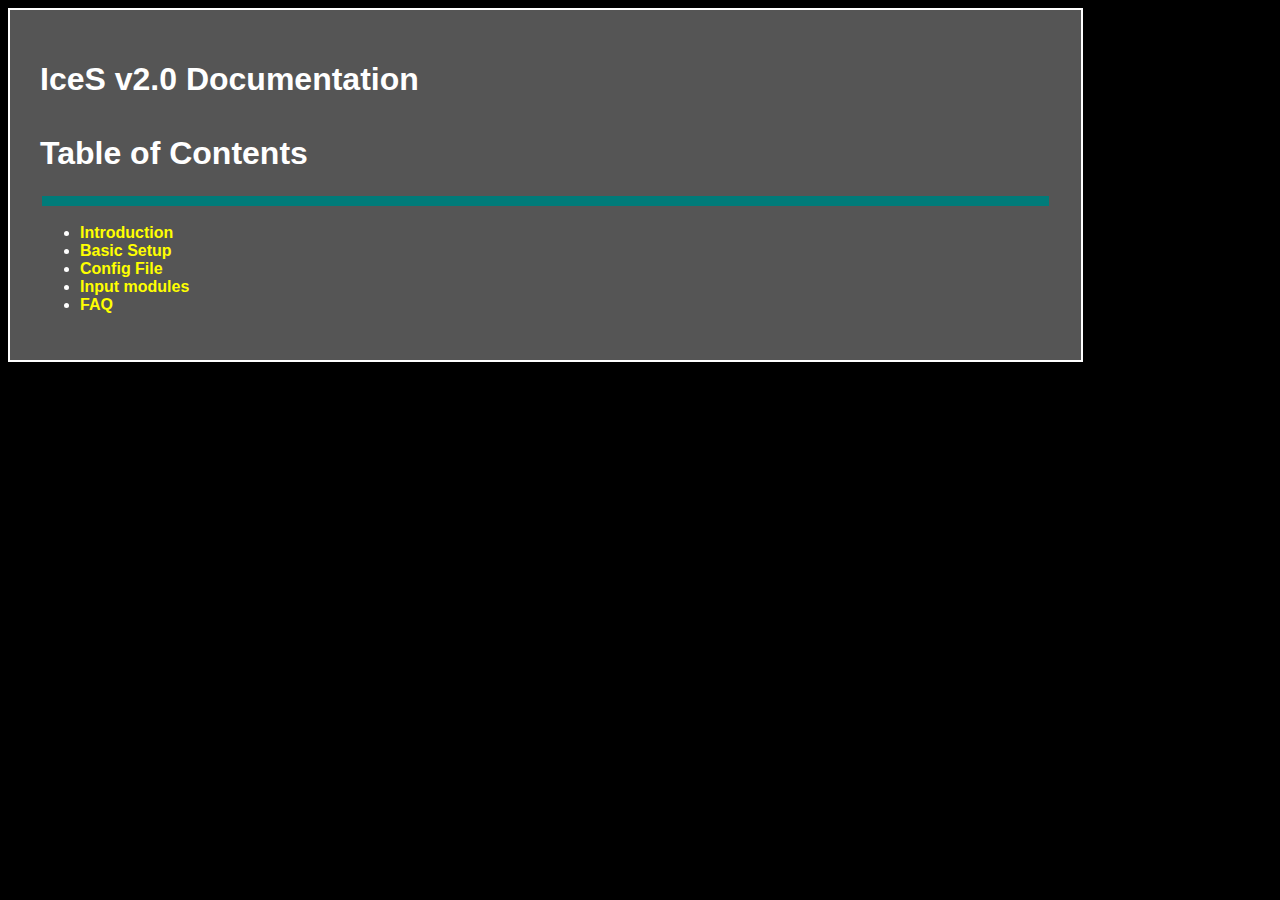
<file: pi/ices-2.0.3/doc/index.html>
<!DOCTYPE HTML PUBLIC "-//W3C//DTD HTML 4.01 Transitional//EN">

<html>
 <head>
  <meta http-equiv="Content-Type" content="text/html; charset=ISO-8859-1">
  <title>IceS v2.0 Documentation</title>
  <link rel="STYLESHEET" type="text/css" href="style.css">
 </head>
 <body>
  <div class=boxtest>
   <h1>IceS v2.0 Documentation<br><br>Table of Contents</h1>
   <table width="100%"><tr><td bgcolor="#007B79" height="10" align="center"></td></tr></table>
   <ul>
     <li><a href="intro.html">Introduction</a>
     <li><a href="basic.html">Basic Setup</a>
     <li><a href="config.html">Config File</a>
     <li><a href="inputs.html">Input modules</a>
     <li><a href="faq.html">FAQ</a>
   </ul>
  </div>
 </body>
</html>
</file>
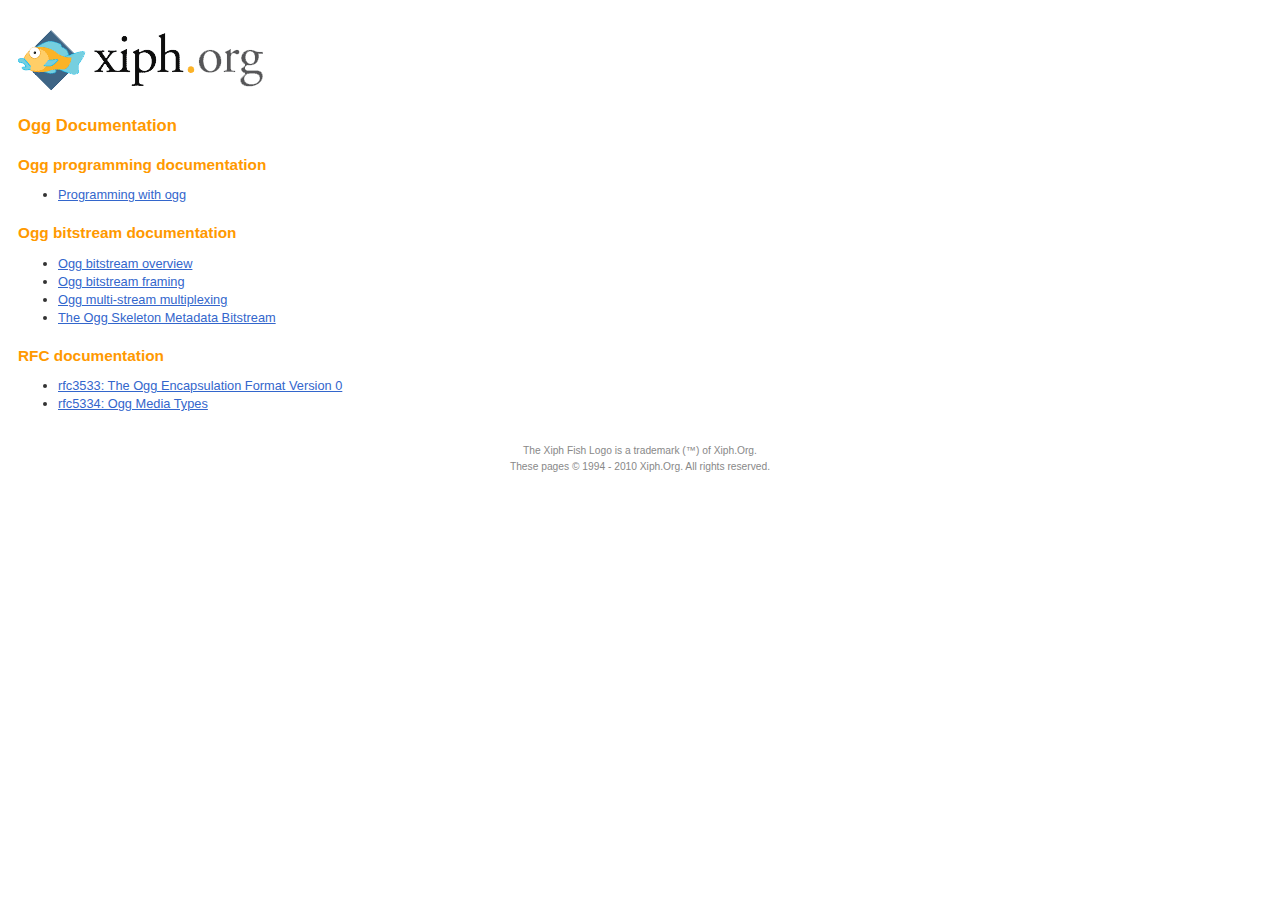
<file: pi/libogg-1.3.5/doc/index.html>
<!DOCTYPE html PUBLIC "-//W3C//DTD XHTML 1.0 Strict//EN" "http://www.w3.org/TR/xhtml1/DTD/xhtml1-strict.dtd">
<html>
<head>

<meta http-equiv="Content-Type" content="text/html; charset=iso-8859-15"/>
<title>Ogg Documentation</title>

<style type="text/css">
body {
  margin: 0 18px 0 18px;
  padding-bottom: 30px;
  font-family: Verdana, Arial, Helvetica, sans-serif;
  color: #333333;
  font-size: .8em;
}

a {
  color: #3366cc;
}

img {
  border: 0;
}

#xiphlogo {
  margin: 30px 0 16px 0;
}

#content p {
  line-height: 1.4;
}

h1, h1 a, h2, h2 a, h3, h3 a {
  font-weight: bold;
  color: #ff9900;
  margin: 1.3em 0 8px 0;
}

h1 {
  font-size: 1.3em;
}

h2 {
  font-size: 1.2em;
}

h3 {
  font-size: 1.1em;
}

li {
  line-height: 1.4;
}

#copyright {
  margin-top: 30px;
  line-height: 1.5em;
  text-align: center;
  font-size: .8em;
  color: #888888;
  clear: both;
}
</style>

</head>

<body>

<div id="xiphlogo">
  <a href="http://www.xiph.org/"><img src="fish_xiph_org.png" alt="Fish Logo and Xiph.org"/></a>
</div>

<h1>Ogg Documentation</h1>

<h2>Ogg programming documentation</h2>

<ul>
<li><a href="libogg/index.html">Programming with ogg</a></li>
</ul>

<h2>Ogg bitstream documentation</h2>

<ul>
<li><a href="oggstream.html">Ogg bitstream overview</a></li>
<li><a href="framing.html">Ogg bitstream framing</a></li>
<li><a href="ogg-multiplex.html">Ogg multi-stream multiplexing</a></li>
<li><a href="skeleton.html">The Ogg Skeleton Metadata Bitstream</a></li>
</ul>

<h2>RFC documentation</h2>

<ul>
<li><a href="rfc3533.txt">rfc3533: The Ogg Encapsulation Format Version 0</a></li>
<li><a href="rfc5334.txt">rfc5334: Ogg Media Types</a></li>
</ul>

<div id="copyright">
  The Xiph Fish Logo is a
  trademark (&trade;) of Xiph.Org.<br/>

  These pages &copy; 1994 - 2010 Xiph.Org. All rights reserved.
</div>

</body>
</html>
</file>
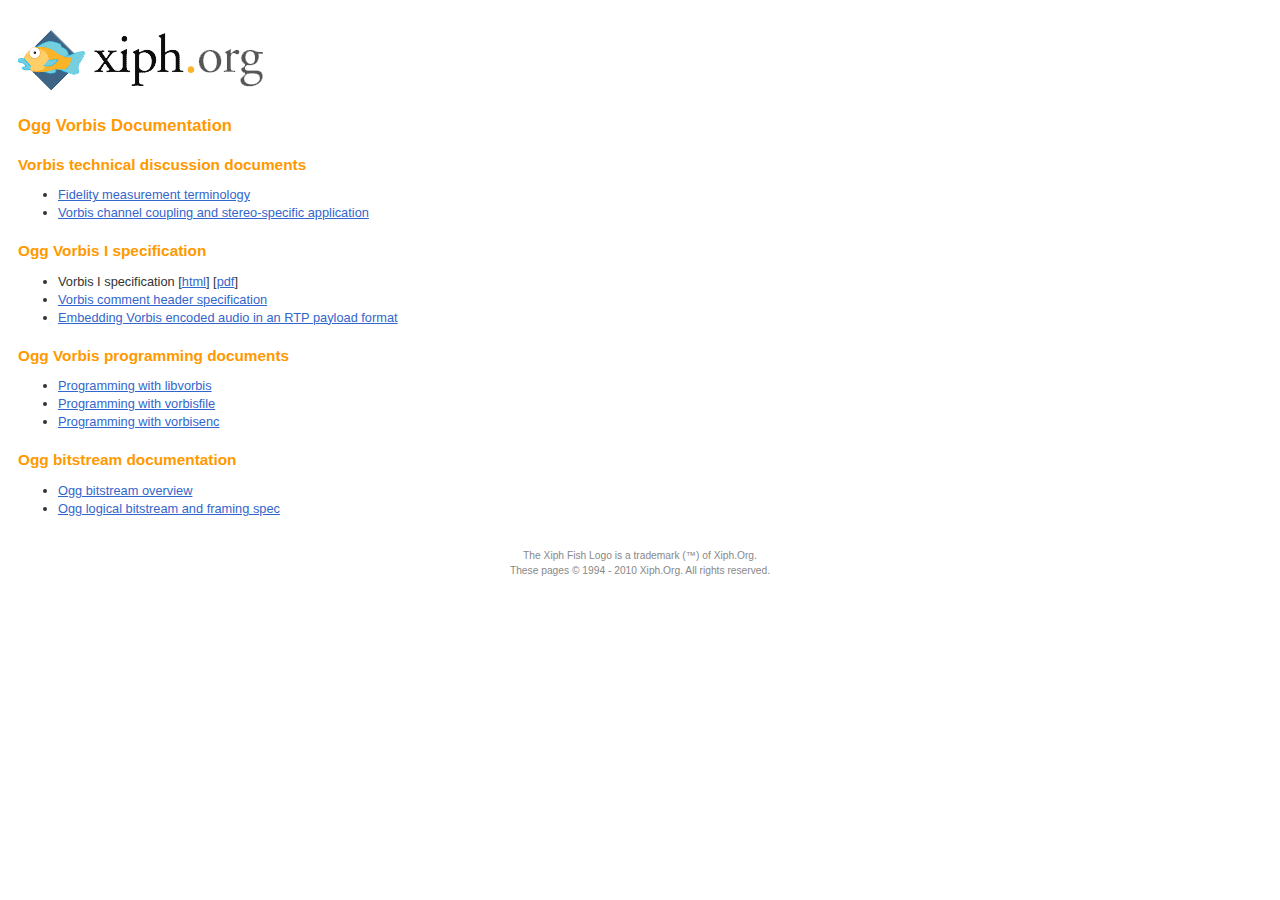
<file: pi/libvorbis-1.3.7/doc/index.html>
<!DOCTYPE html PUBLIC "-//W3C//DTD XHTML 1.0 Strict//EN" "http://www.w3.org/TR/xhtml1/DTD/xhtml1-strict.dtd">
<html>
<head>

<meta http-equiv="Content-Type" content="text/html; charset=iso-8859-15"/>
<title>Ogg Vorbis Documentation</title>

<style type="text/css">
body {
  margin: 0 18px 0 18px;
  padding-bottom: 30px;
  font-family: Verdana, Arial, Helvetica, sans-serif;
  color: #333333;
  font-size: .8em;
}

a {
  color: #3366cc;
}

img {
  border: 0;
}

#xiphlogo {
  margin: 30px 0 16px 0;
}

#content p {
  line-height: 1.4;
}

h1, h1 a, h2, h2 a, h3, h3 a {
  font-weight: bold;
  color: #ff9900;
  margin: 1.3em 0 8px 0;
}

h1 {
  font-size: 1.3em;
}

h2 {
  font-size: 1.2em;
}

h3 {
  font-size: 1.1em;
}

li {
  line-height: 1.4;
}

#copyright {
  margin-top: 30px;
  line-height: 1.5em;
  text-align: center;
  font-size: .8em;
  color: #888888;
  clear: both;
}
</style>

</head>

<body>

<div id="xiphlogo">
  <a href="https://xiph.org/"><img src="fish_xiph_org.png" alt="Fish Logo and Xiph.Org"/></a>
</div>

<h1>Ogg Vorbis Documentation</h1>

<h2>Vorbis technical discussion documents</h2>
<ul>
<li><a href="vorbis-fidelity.html">Fidelity measurement terminology</a></li>
<li><a href="stereo.html">Vorbis channel coupling and stereo-specific application</a></li>
</ul>

<h2>Ogg Vorbis I specification</h2>

<ul>
<li>Vorbis I specification [<a href="Vorbis_I_spec.html">html</a>]
  [<a href="Vorbis_I_spec.pdf">pdf</a>]</li>
<li><a href="v-comment.html">Vorbis comment header specification</a></li>
<li><a href="rfc5215.txt">Embedding Vorbis encoded 
audio in an RTP payload format</a></li>
</ul>

<h2>Ogg Vorbis programming documents</h2>

<ul>
<li><a href="libvorbis/index.html">Programming with libvorbis</a></li>
<li><a href="vorbisfile/index.html">Programming with vorbisfile</a></li>
<li><a href="vorbisenc/index.html">Programming with vorbisenc</a></li>
</ul>

<h2>Ogg bitstream documentation</h2>

<ul>
<li><a href="oggstream.html">Ogg bitstream overview</a></li>
<li><a href="framing.html">Ogg logical bitstream and framing spec</a></li>
</ul>

<div id="copyright">
  The Xiph Fish Logo is a
  trademark (&trade;) of Xiph.Org.<br/>

  These pages &copy; 1994 - 2010 Xiph.Org. All rights reserved.
</div>

</body>
</html>
</file>
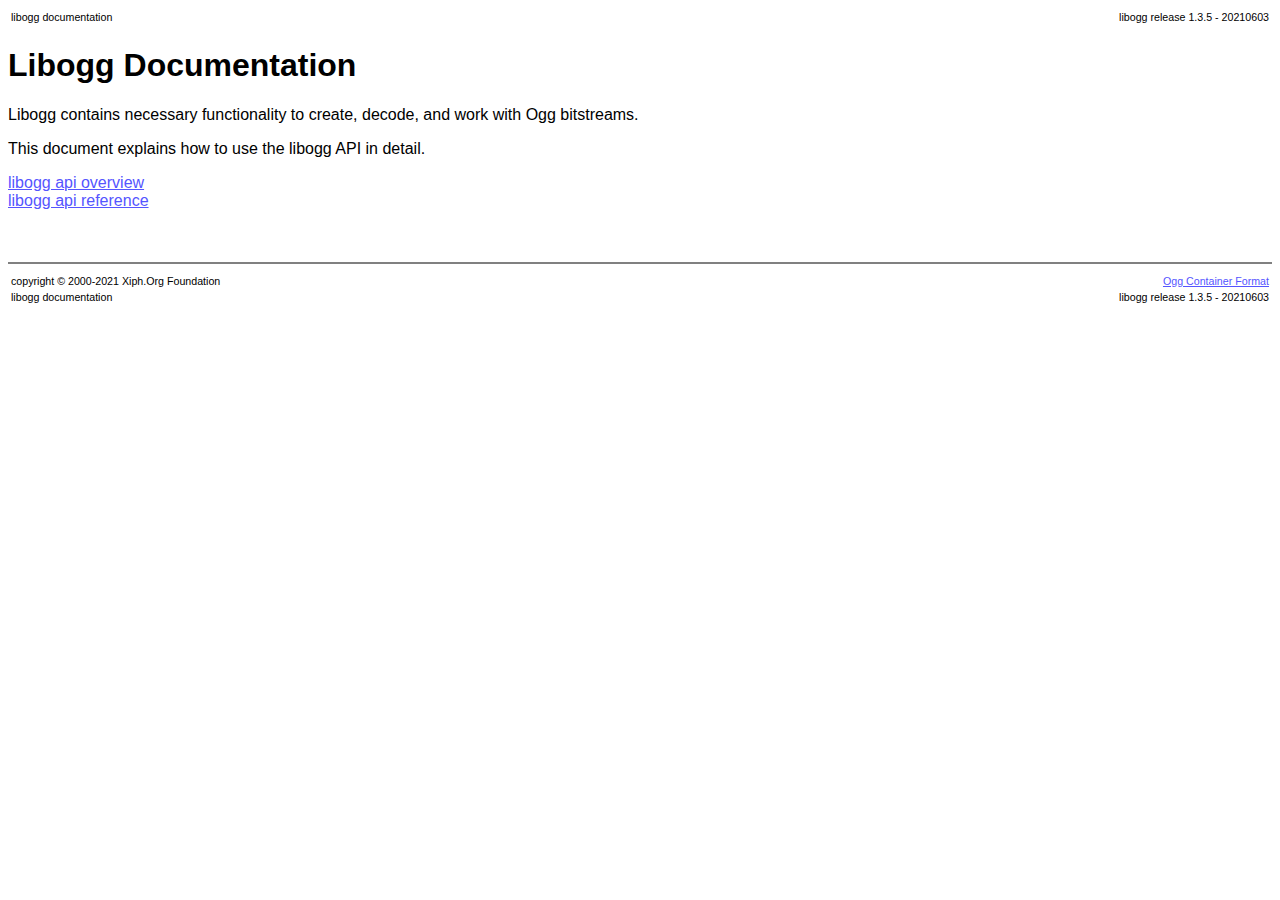
<file: pi/libogg-1.3.5/doc/libogg/index.html>
<html>

<head>
<title>libogg - Documentation</title>
<link rel=stylesheet href="style.css" type="text/css">
</head>

<body bgcolor=white text=black link="#5555ff" alink="#5555ff" vlink="#5555ff">
<table border=0 width=100%>
<tr>
<td><p class=tiny>libogg documentation</p></td>
<td align=right><p class=tiny>libogg release 1.3.5 - 20210603</p></td>
</tr>
</table>

<h1>Libogg Documentation</h1>

<p>
Libogg contains necessary functionality to create, decode, and work with Ogg bitstreams.
<p>This document explains how to use the libogg API in detail.
<p>
<a href="overview.html">libogg api overview</a><br>
<a href="reference.html">libogg api reference</a><br>

<br><br>
<hr noshade>
<table border=0 width=100%>
<tr valign=top>
<td><p class=tiny>copyright &copy; 2000-2021 Xiph.Org Foundation</p></td>
<td align=right><p class=tiny><a href="http://www.xiph.org/ogg/">Ogg Container Format</a></p></td>
</tr><tr>
<td><p class=tiny>libogg documentation</p></td>
<td align=right><p class=tiny>libogg release 1.3.5 - 20210603</p></td>
</tr>
</table>

</body>

</html>
</file>
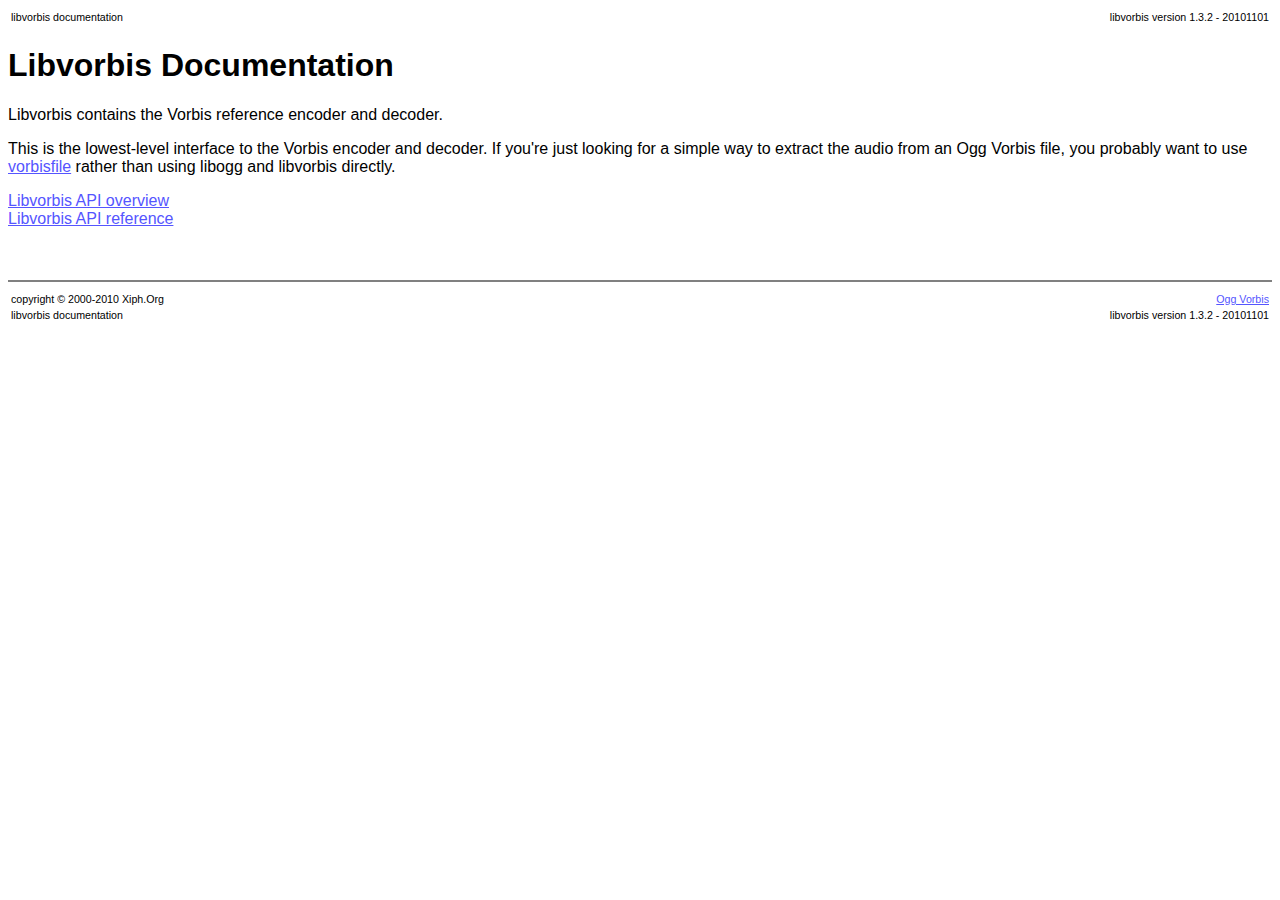
<file: pi/libvorbis-1.3.7/doc/libvorbis/index.html>
<html>

<head>
<title>libvorbis - Documentation</title>
<link rel=stylesheet href="style.css" type="text/css">
</head>

<body bgcolor=white text=black link="#5555ff" alink="#5555ff" vlink="#5555ff">
<table border=0 width=100%>
<tr>
<td><p class=tiny>libvorbis documentation</p></td>
<td align=right><p class=tiny>libvorbis version 1.3.2 - 20101101</p></td>
</tr>
</table>

<h1>Libvorbis Documentation</h1>

<p>
Libvorbis contains the Vorbis reference encoder and decoder.
<p>
This is the lowest-level interface to the Vorbis encoder and decoder. If
you're just looking for a simple way to extract the
audio from an Ogg Vorbis file, you probably want to use <a
href="../vorbisfile/index.html">vorbisfile</a> rather than using libogg
and libvorbis directly.
<p>
<a href="overview.html">Libvorbis API overview</a><br>
<a href="reference.html">Libvorbis API reference</a><br>

<br><br>
<hr noshade>
<table border=0 width=100%>
<tr valign=top>
<td><p class=tiny>copyright &copy; 2000-2010 Xiph.Org</p></td>
<td align=right><p class=tiny><a href="https://xiph.org/vorbis/">Ogg Vorbis</a></p></td>
</tr><tr>
<td><p class=tiny>libvorbis documentation</p></td>
<td align=right><p class=tiny>libvorbis version 1.3.2 - 20101101</p></td>
</tr>
</table>

</body>

</html>
</file>
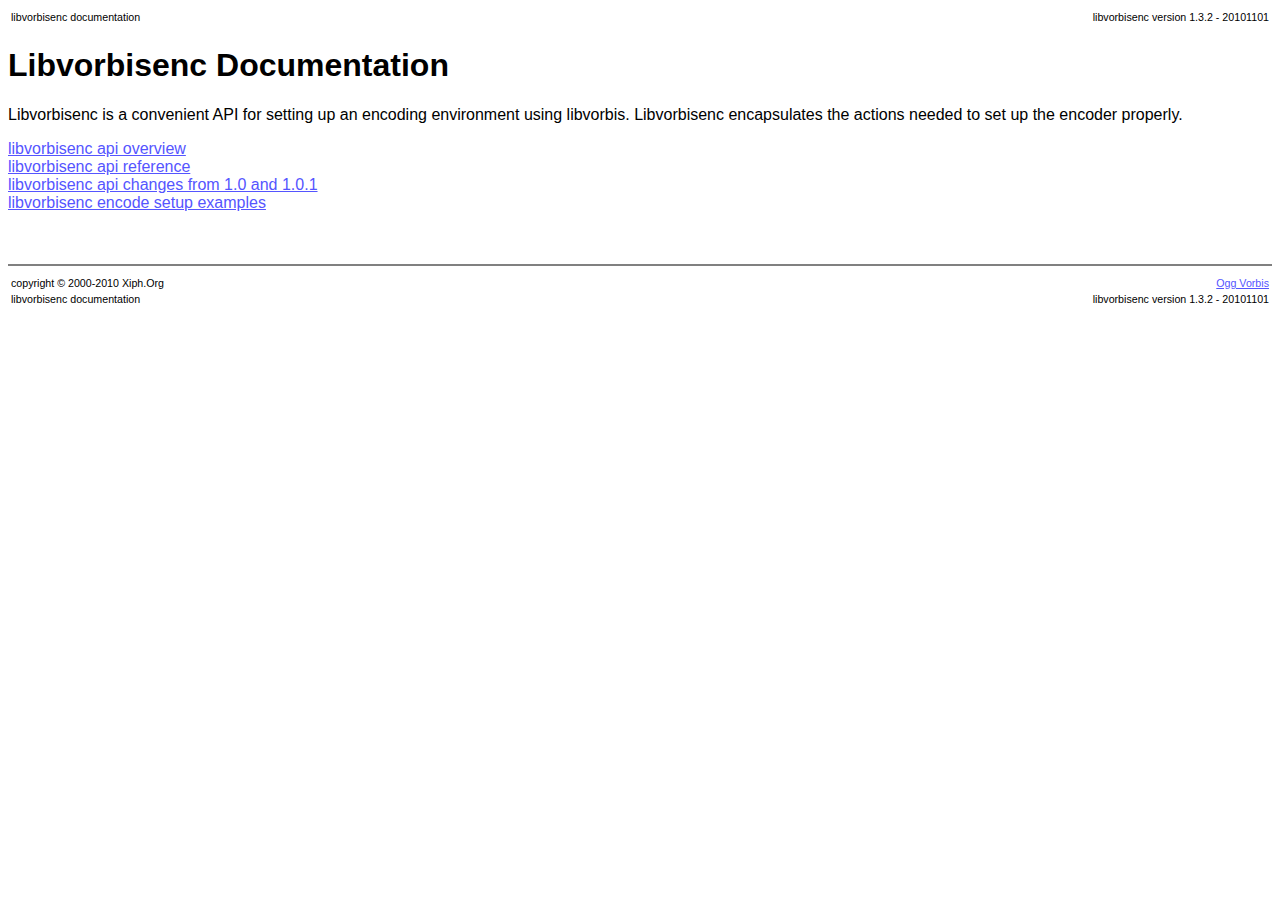
<file: pi/libvorbis-1.3.7/doc/vorbisenc/index.html>
<html>

<head>
<title>libvorbisenc - Documentation</title>
<link rel=stylesheet href="style.css" type="text/css">
</head>

<body bgcolor=white text=black link="#5555ff" alink="#5555ff" vlink="#5555ff">
<table border=0 width=100%>
<tr>
<td><p class=tiny>libvorbisenc documentation</p></td>
<td align=right><p class=tiny>libvorbisenc version 1.3.2 - 20101101</p></td>
</tr>
</table>

<h1>Libvorbisenc Documentation</h1>

<p>
Libvorbisenc is a convenient API for setting up an encoding environment using libvorbis.  Libvorbisenc encapsulates the actions needed to set up the encoder properly.
<p>
<a href="overview.html">libvorbisenc api overview</a><br>
<a href="reference.html">libvorbisenc api reference</a><br>
<a href="changes.html">libvorbisenc api changes from 1.0 and 1.0.1</a><br>
<a href="examples.html">libvorbisenc encode setup examples</a><br>

<br><br>
<hr noshade>
<table border=0 width=100%>
<tr valign=top>
<td><p class=tiny>copyright &copy; 2000-2010 Xiph.Org</p></td>
<td align=right><p class=tiny><a href="https://xiph.org/vorbis/">Ogg Vorbis</a></p></td>
</tr><tr>
<td><p class=tiny>libvorbisenc documentation</p></td>
<td align=right><p class=tiny>libvorbisenc version 1.3.2 - 20101101</p></td>
</tr>
</table>

</body>

</html>
</file>
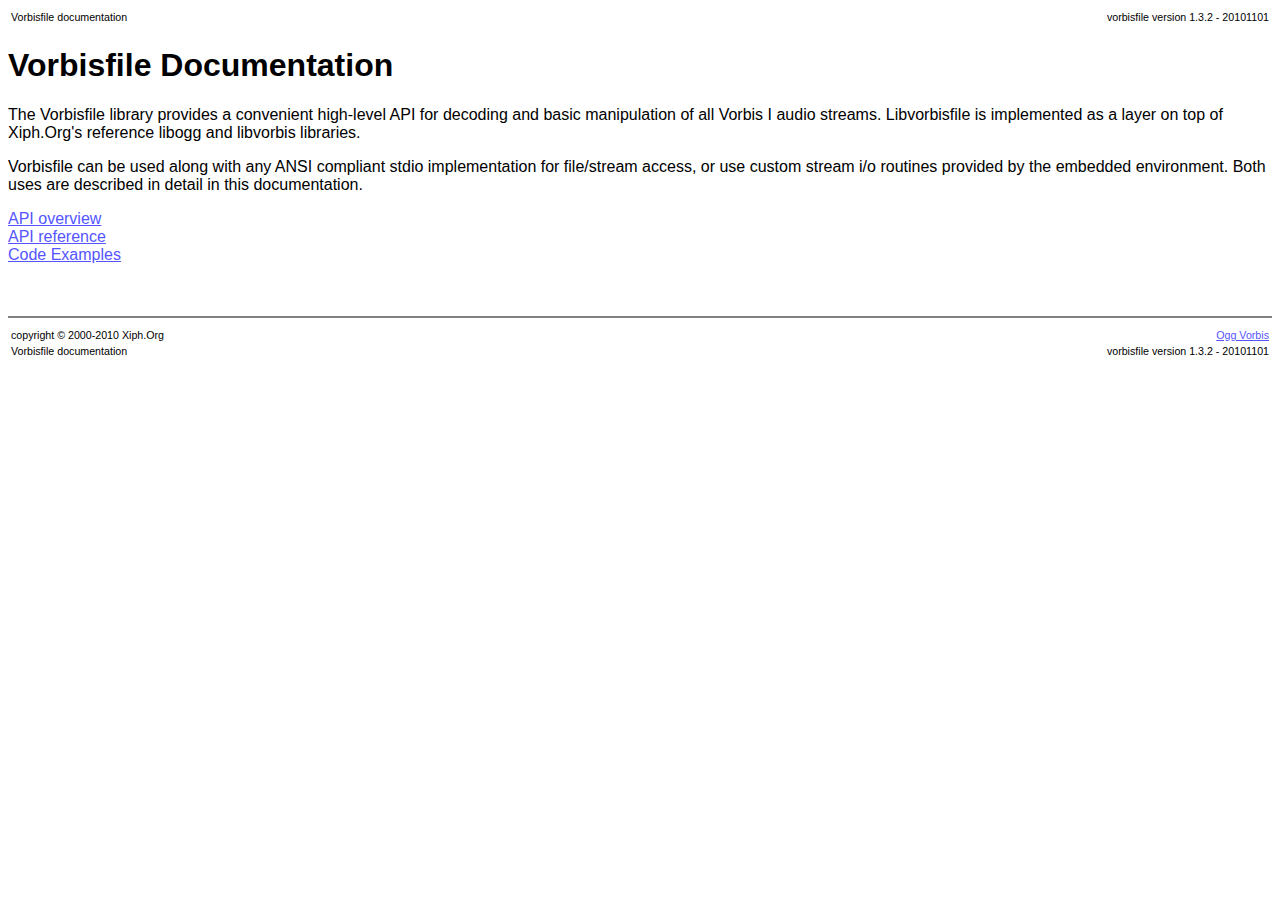
<file: pi/libvorbis-1.3.7/doc/vorbisfile/index.html>
<html>

<head>
<title>Vorbisfile - Documentation</title>
<link rel=stylesheet href="style.css" type="text/css">
</head>

<body bgcolor=white text=black link="#5555ff" alink="#5555ff" vlink="#5555ff">
<table border=0 width=100%>
<tr>
<td><p class=tiny>Vorbisfile documentation</p></td>
<td align=right><p class=tiny>vorbisfile version 1.3.2 - 20101101</p></td>
</tr>
</table>

<h1>Vorbisfile Documentation</h1>

<p>

The Vorbisfile library provides a convenient high-level API for
decoding and basic manipulation of all Vorbis I audio streams.
Libvorbisfile is implemented as a layer on top of Xiph.Org's reference
libogg and libvorbis libraries.<p>

Vorbisfile can be used along with any ANSI compliant stdio implementation
for file/stream access, or use custom stream i/o routines provided by
the embedded environment.  Both uses are described in detail in this
documentation.

<p>
<a href="overview.html">API overview</a><br>
<a href="reference.html">API reference</a><br>
<a href="exampleindex.html">Code Examples</a><br>

<br><br>
<hr noshade>
<table border=0 width=100%>
<tr valign=top>
<td><p class=tiny>copyright &copy; 2000-2010 Xiph.Org</p></td>
<td align=right><p class=tiny><a href="https://xiph.org/vorbis/">Ogg Vorbis</a></p></td>
</tr><tr>
<td><p class=tiny>Vorbisfile documentation</p></td>
<td align=right><p class=tiny>vorbisfile version 1.3.2 - 20101101</p></td>
</tr>
</table>

</body>

</html>
</file>
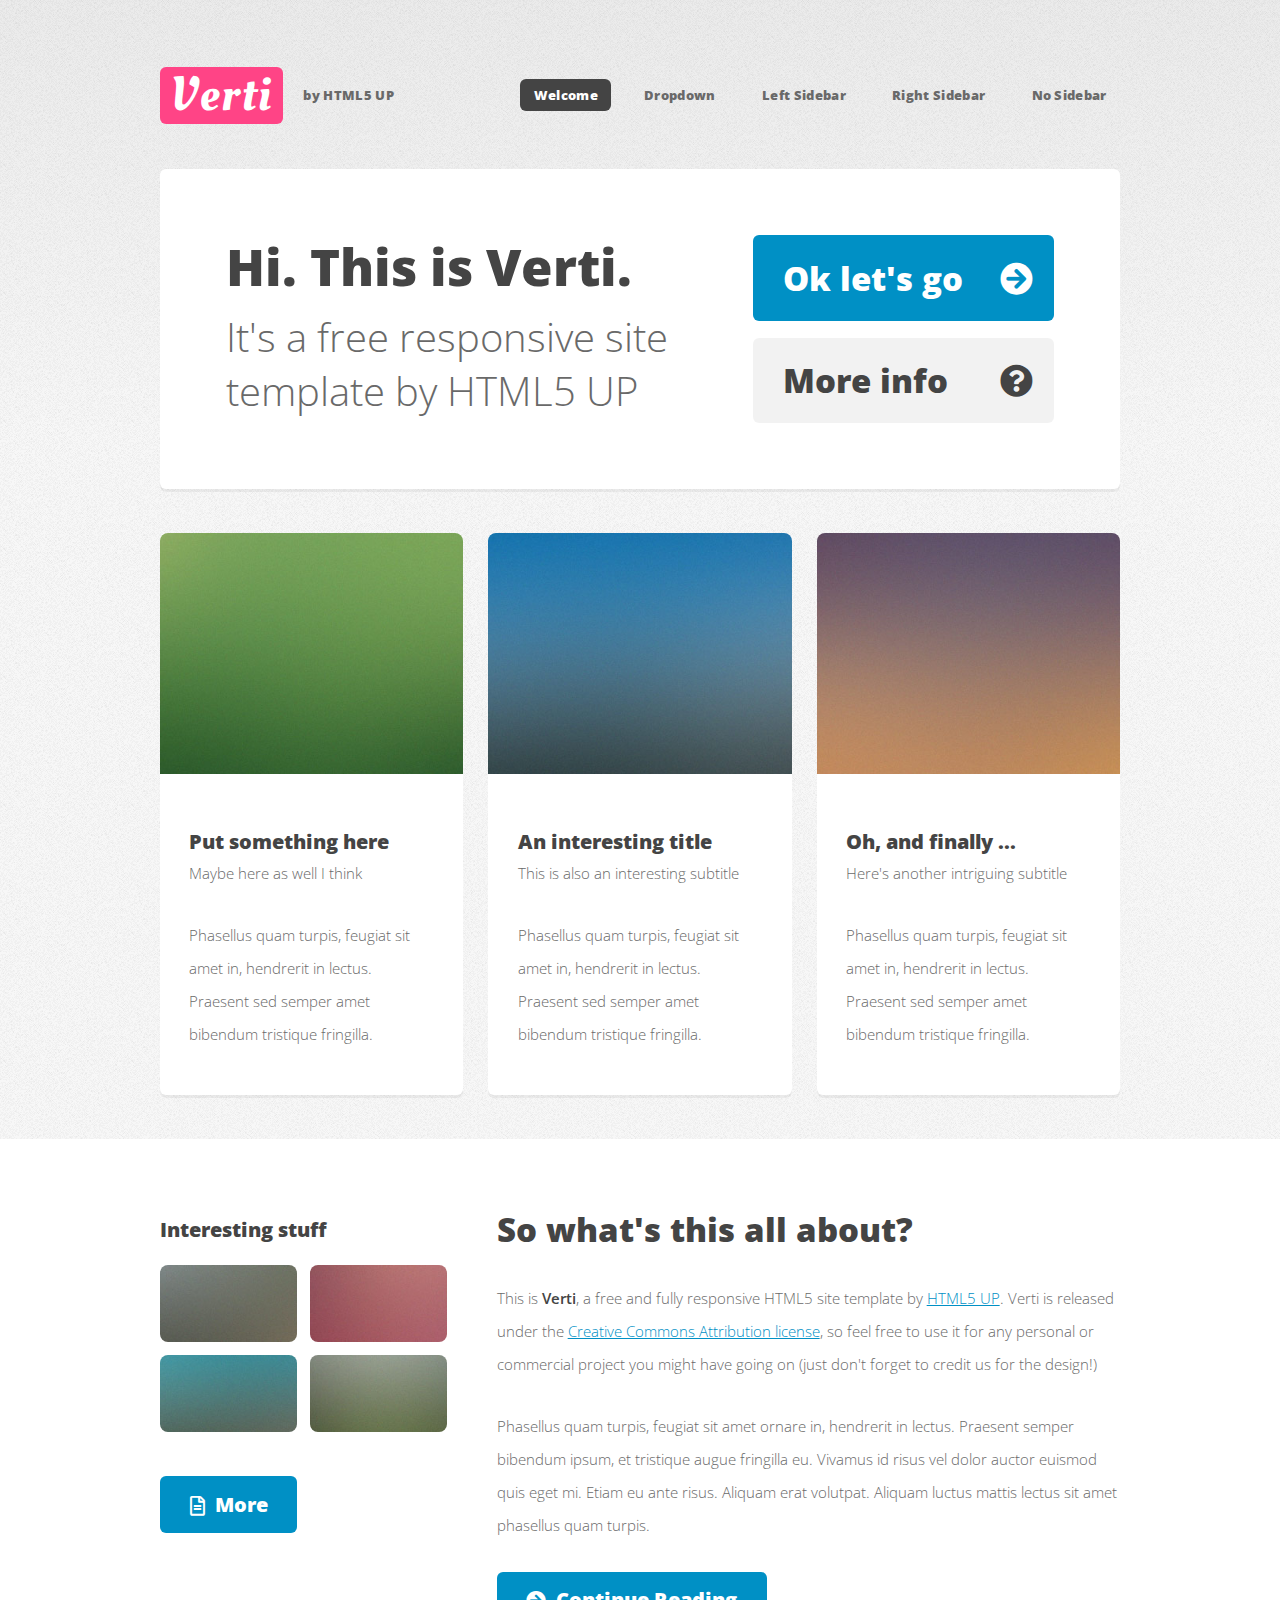
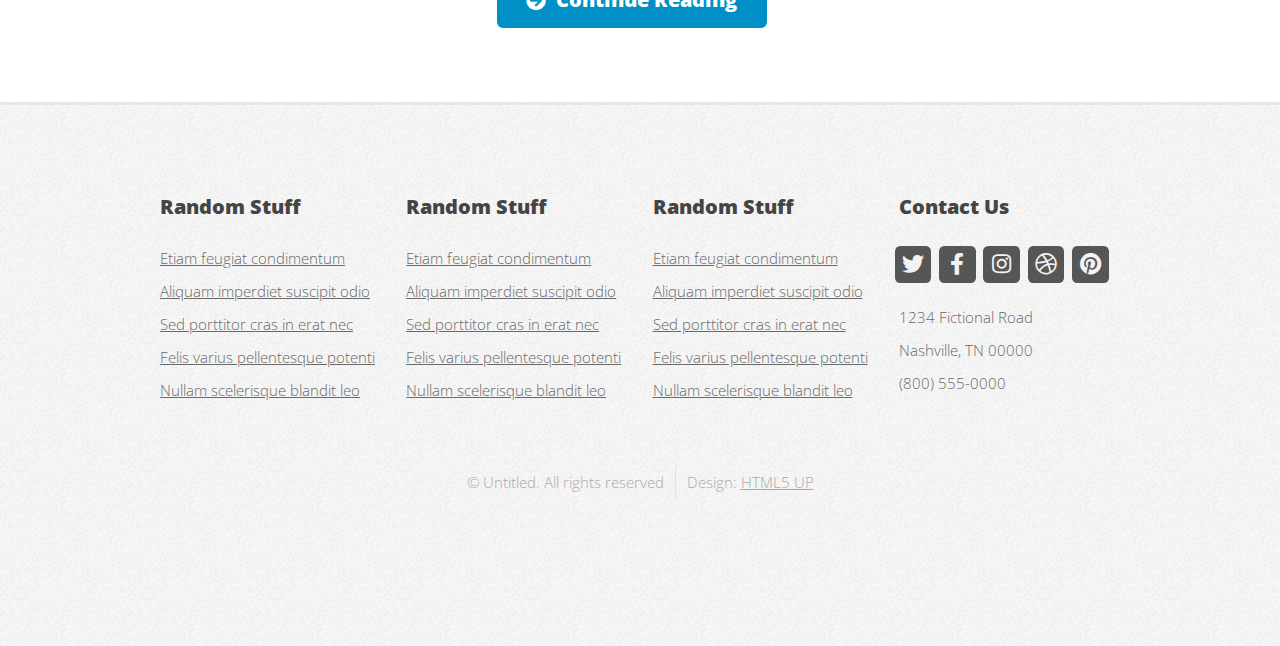
<file: var/www/html/html5up-verti/index.html>
<!DOCTYPE HTML>
<!--
	Verti by HTML5 UP
	html5up.net | @ajlkn
	Free for personal and commercial use under the CCA 3.0 license (html5up.net/license)
-->
<html>
	<head>
		<title>Verti by HTML5 UP</title>
		<meta charset="utf-8" />
		<meta name="viewport" content="width=device-width, initial-scale=1, user-scalable=no" />
		<link rel="stylesheet" href="assets/css/main.css" />
	</head>
	<body class="is-preload homepage">
		<div id="page-wrapper">

			<!-- Header -->
				<div id="header-wrapper">
					<header id="header" class="container">

						<!-- Logo -->
							<div id="logo">
								<h1><a href="index.html">Verti</a></h1>
								<span>by HTML5 UP</span>
							</div>

						<!-- Nav -->
							<nav id="nav">
								<ul>
									<li class="current"><a href="index.html">Welcome</a></li>
									<li>
										<a href="#">Dropdown</a>
										<ul>
											<li><a href="#">Lorem ipsum dolor</a></li>
											<li><a href="#">Magna phasellus</a></li>
											<li>
												<a href="#">Phasellus consequat</a>
												<ul>
													<li><a href="#">Lorem ipsum dolor</a></li>
													<li><a href="#">Phasellus consequat</a></li>
													<li><a href="#">Magna phasellus</a></li>
													<li><a href="#">Etiam dolore nisl</a></li>
												</ul>
											</li>
											<li><a href="#">Veroeros feugiat</a></li>
										</ul>
									</li>
									<li><a href="left-sidebar.html">Left Sidebar</a></li>
									<li><a href="right-sidebar.html">Right Sidebar</a></li>
									<li><a href="no-sidebar.html">No Sidebar</a></li>
								</ul>
							</nav>

					</header>
				</div>

			<!-- Banner -->
				<div id="banner-wrapper">
					<div id="banner" class="box container">
						<div class="row">
							<div class="col-7 col-12-medium">
								<h2>Hi. This is Verti.</h2>
								<p>It's a free responsive site template by HTML5 UP</p>
							</div>
							<div class="col-5 col-12-medium">
								<ul>
									<li><a href="#" class="button large icon solid fa-arrow-circle-right">Ok let's go</a></li>
									<li><a href="#" class="button alt large icon solid fa-question-circle">More info</a></li>
								</ul>
							</div>
						</div>
					</div>
				</div>

			<!-- Features -->
				<div id="features-wrapper">
					<div class="container">
						<div class="row">
							<div class="col-4 col-12-medium">

								<!-- Box -->
									<section class="box feature">
										<a href="#" class="image featured"><img src="images/pic01.jpg" alt="" /></a>
										<div class="inner">
											<header>
												<h2>Put something here</h2>
												<p>Maybe here as well I think</p>
											</header>
											<p>Phasellus quam turpis, feugiat sit amet in, hendrerit in lectus. Praesent sed semper amet bibendum tristique fringilla.</p>
										</div>
									</section>

							</div>
							<div class="col-4 col-12-medium">

								<!-- Box -->
									<section class="box feature">
										<a href="#" class="image featured"><img src="images/pic02.jpg" alt="" /></a>
										<div class="inner">
											<header>
												<h2>An interesting title</h2>
												<p>This is also an interesting subtitle</p>
											</header>
											<p>Phasellus quam turpis, feugiat sit amet in, hendrerit in lectus. Praesent sed semper amet bibendum tristique fringilla.</p>
										</div>
									</section>

							</div>
							<div class="col-4 col-12-medium">

								<!-- Box -->
									<section class="box feature">
										<a href="#" class="image featured"><img src="images/pic03.jpg" alt="" /></a>
										<div class="inner">
											<header>
												<h2>Oh, and finally ...</h2>
												<p>Here's another intriguing subtitle</p>
											</header>
											<p>Phasellus quam turpis, feugiat sit amet in, hendrerit in lectus. Praesent sed semper amet bibendum tristique fringilla.</p>
										</div>
									</section>

							</div>
						</div>
					</div>
				</div>

			<!-- Main -->
				<div id="main-wrapper">
					<div class="container">
						<div class="row gtr-200">
							<div class="col-4 col-12-medium">

								<!-- Sidebar -->
									<div id="sidebar">
										<section class="widget thumbnails">
											<h3>Interesting stuff</h3>
											<div class="grid">
												<div class="row gtr-50">
													<div class="col-6"><a href="#" class="image fit"><img src="images/pic04.jpg" alt="" /></a></div>
													<div class="col-6"><a href="#" class="image fit"><img src="images/pic05.jpg" alt="" /></a></div>
													<div class="col-6"><a href="#" class="image fit"><img src="images/pic06.jpg" alt="" /></a></div>
													<div class="col-6"><a href="#" class="image fit"><img src="images/pic07.jpg" alt="" /></a></div>
												</div>
											</div>
											<a href="#" class="button icon fa-file-alt">More</a>
										</section>
									</div>

							</div>
							<div class="col-8 col-12-medium imp-medium">

								<!-- Content -->
									<div id="content">
										<section class="last">
											<h2>So what's this all about?</h2>
											<p>This is <strong>Verti</strong>, a free and fully responsive HTML5 site template by <a href="http://html5up.net">HTML5 UP</a>.
											Verti is released under the <a href="http://html5up.net/license">Creative Commons Attribution license</a>, so feel free to use it for any personal or commercial project you might have going on (just don't forget to credit us for the design!)</p>
											<p>Phasellus quam turpis, feugiat sit amet ornare in, hendrerit in lectus. Praesent semper bibendum ipsum, et tristique augue fringilla eu. Vivamus id risus vel dolor auctor euismod quis eget mi. Etiam eu ante risus. Aliquam erat volutpat. Aliquam luctus mattis lectus sit amet phasellus quam turpis.</p>
											<a href="#" class="button icon solid fa-arrow-circle-right">Continue Reading</a>
										</section>
									</div>

							</div>
						</div>
					</div>
				</div>

			<!-- Footer -->
				<div id="footer-wrapper">
					<footer id="footer" class="container">
						<div class="row">
							<div class="col-3 col-6-medium col-12-small">

								<!-- Links -->
									<section class="widget links">
										<h3>Random Stuff</h3>
										<ul class="style2">
											<li><a href="#">Etiam feugiat condimentum</a></li>
											<li><a href="#">Aliquam imperdiet suscipit odio</a></li>
											<li><a href="#">Sed porttitor cras in erat nec</a></li>
											<li><a href="#">Felis varius pellentesque potenti</a></li>
											<li><a href="#">Nullam scelerisque blandit leo</a></li>
										</ul>
									</section>

							</div>
							<div class="col-3 col-6-medium col-12-small">

								<!-- Links -->
									<section class="widget links">
										<h3>Random Stuff</h3>
										<ul class="style2">
											<li><a href="#">Etiam feugiat condimentum</a></li>
											<li><a href="#">Aliquam imperdiet suscipit odio</a></li>
											<li><a href="#">Sed porttitor cras in erat nec</a></li>
											<li><a href="#">Felis varius pellentesque potenti</a></li>
											<li><a href="#">Nullam scelerisque blandit leo</a></li>
										</ul>
									</section>

							</div>
							<div class="col-3 col-6-medium col-12-small">

								<!-- Links -->
									<section class="widget links">
										<h3>Random Stuff</h3>
										<ul class="style2">
											<li><a href="#">Etiam feugiat condimentum</a></li>
											<li><a href="#">Aliquam imperdiet suscipit odio</a></li>
											<li><a href="#">Sed porttitor cras in erat nec</a></li>
											<li><a href="#">Felis varius pellentesque potenti</a></li>
											<li><a href="#">Nullam scelerisque blandit leo</a></li>
										</ul>
									</section>

							</div>
							<div class="col-3 col-6-medium col-12-small">

								<!-- Contact -->
									<section class="widget contact last">
										<h3>Contact Us</h3>
										<ul>
											<li><a href="#" class="icon brands fa-twitter"><span class="label">Twitter</span></a></li>
											<li><a href="#" class="icon brands fa-facebook-f"><span class="label">Facebook</span></a></li>
											<li><a href="#" class="icon brands fa-instagram"><span class="label">Instagram</span></a></li>
											<li><a href="#" class="icon brands fa-dribbble"><span class="label">Dribbble</span></a></li>
											<li><a href="#" class="icon brands fa-pinterest"><span class="label">Pinterest</span></a></li>
										</ul>
										<p>1234 Fictional Road<br />
										Nashville, TN 00000<br />
										(800) 555-0000</p>
									</section>

							</div>
						</div>
						<div class="row">
							<div class="col-12">
								<div id="copyright">
									<ul class="menu">
										<li>&copy; Untitled. All rights reserved</li><li>Design: <a href="http://html5up.net">HTML5 UP</a></li>
									</ul>
								</div>
							</div>
						</div>
					</footer>
				</div>

			</div>

		<!-- Scripts -->

			<script src="assets/js/jquery.min.js"></script>
			<script src="assets/js/jquery.dropotron.min.js"></script>
			<script src="assets/js/browser.min.js"></script>
			<script src="assets/js/breakpoints.min.js"></script>
			<script src="assets/js/util.js"></script>
			<script src="assets/js/main.js"></script>

	</body>
</html>
</file>
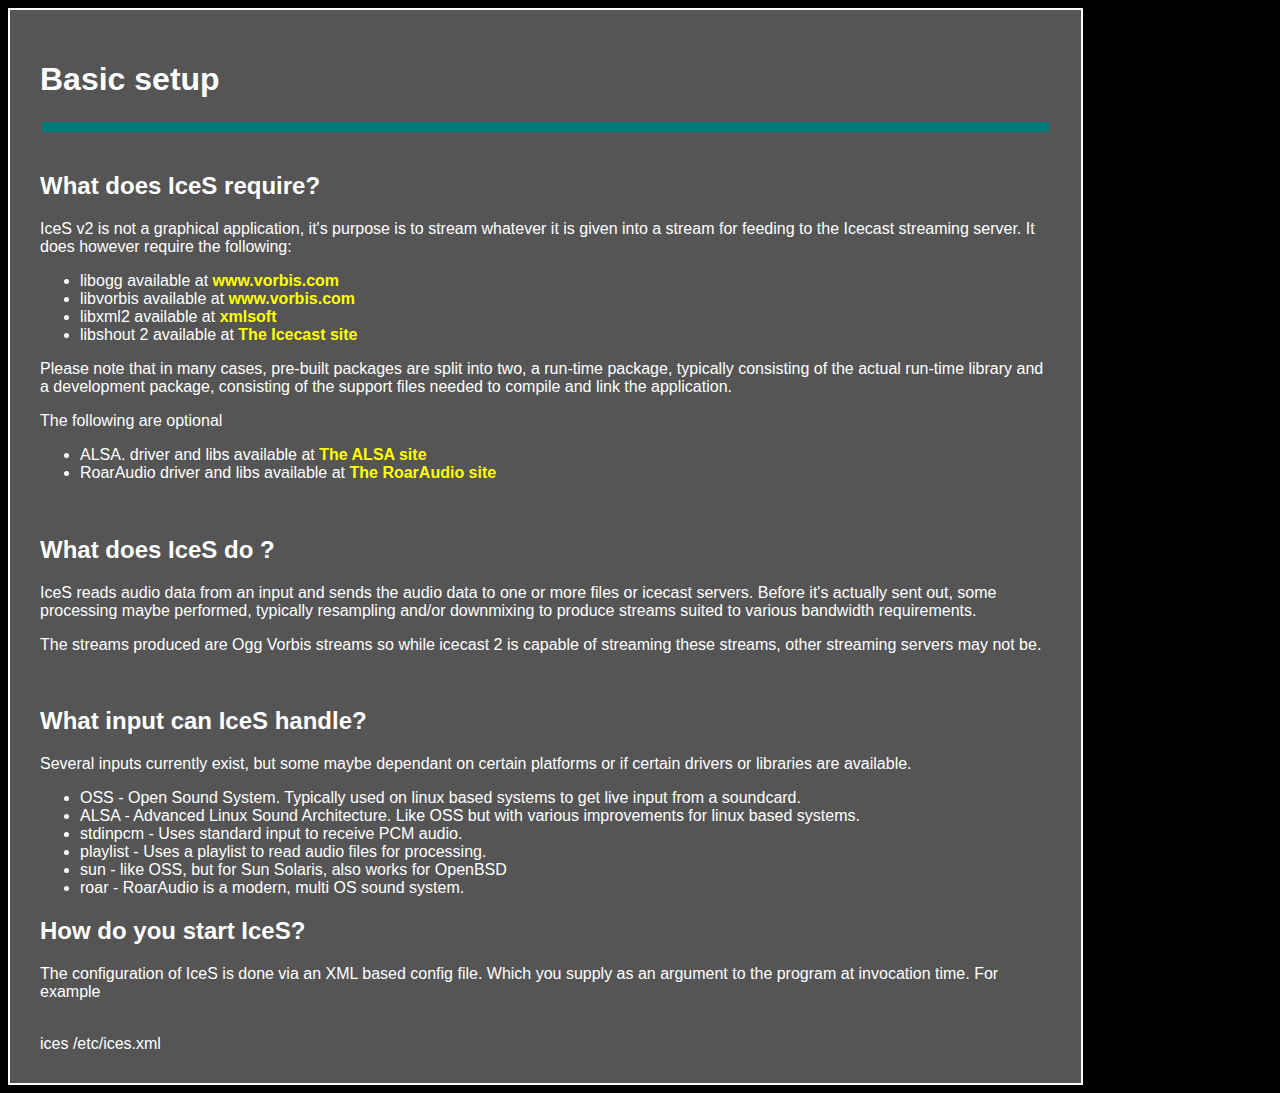
<file: pi/ices-2.0.3/doc/basic.html>
<!DOCTYPE HTML PUBLIC "-//W3C//DTD HTML 4.01 Transitional//EN">
<html>
 <head>
  <meta http-equiv="Content-Type" content="text/html; charset=ISO-8859-1">
  <title>IceS v2.0 Documentation</title>
  <link rel="STYLESHEET" type="text/css" href="style.css">
 </head>
 <body>
  <div class=boxtest>
   <h1>Basic setup</h1>
   <table width="100%"><tr><td bgcolor="#007B79" height="10" align="center"></td></tr></table>
   <br>
   <h2>What does IceS require?</h2>
   <p>
    IceS v2 is not a graphical application, it's purpose is to stream
    whatever it is given into a stream for feeding to the Icecast streaming
    server.  It does however require the following:
   </p>
   <ul>
    <li>libogg available at <a HREF="http://www.vorbis.com">www.vorbis.com</a>
    <li>libvorbis available at <a HREF="http://www.vorbis.com">www.vorbis.com</a>
    <li>libxml2 available at <a HREF="http://xmlsoft.org">xmlsoft</a>
    <li>libshout 2 available at <a HREF="http://www.icecast.org">The Icecast site</a>
   </ul>
   <p>
    Please note that in many cases, pre-built packages are split into two,
    a run-time package, typically consisting of the actual run-time library
    and a development package, consisting of the support files needed to
    compile and link the application.
   </p>
   <p>
    The following are optional
   </p>
   <ul>
    <li>ALSA. driver and libs available at <a HREF="http://www.alsa-project.org">The ALSA site</a>
    <li>RoarAudio driver and libs available at <a HREF="http://roaraudio.keep-cool.org/">The RoarAudio site</a>
   </ul>
   <br>
   <h2>What does IceS do ?</h2>
   <p>
    IceS reads audio data from an input and sends the audio data to one or
    more files or icecast servers. Before it's actually sent out, some
    processing maybe performed, typically resampling and/or downmixing to
    produce streams suited to various bandwidth requirements.
   </p>
   <p>
    The streams produced are Ogg Vorbis streams so while icecast 2 is
    capable of streaming these streams, other streaming servers may not be.
   <p>
   <br>
   <h2>What input can IceS handle?</h2>
   <p>
    Several inputs currently exist, but some maybe dependant on certain
    platforms or if certain drivers or libraries are available.
   </p>
   <ul>
    <li>OSS - Open Sound System. Typically used on linux based systems to
    get live input from a soundcard.
    <li>ALSA - Advanced Linux Sound Architecture. Like OSS but with various
    improvements for linux based systems. 
    <li>stdinpcm - Uses standard input to receive PCM audio.
    <li>playlist - Uses a playlist to read audio files for processing.
    <li>sun - like OSS, but for Sun Solaris, also works for OpenBSD
    <li>roar - RoarAudio is a modern, multi OS sound system.
   </ul>
   <h2>How do you start IceS?</h2>
   <p>
    The configuration of IceS is done via an XML based config file. Which
    you supply as an argument to the program at invocation time. For example
   </p>
   <BR>
   ices /etc/ices.xml
   <BR>
  </div>
 </body>
</html>
</file>
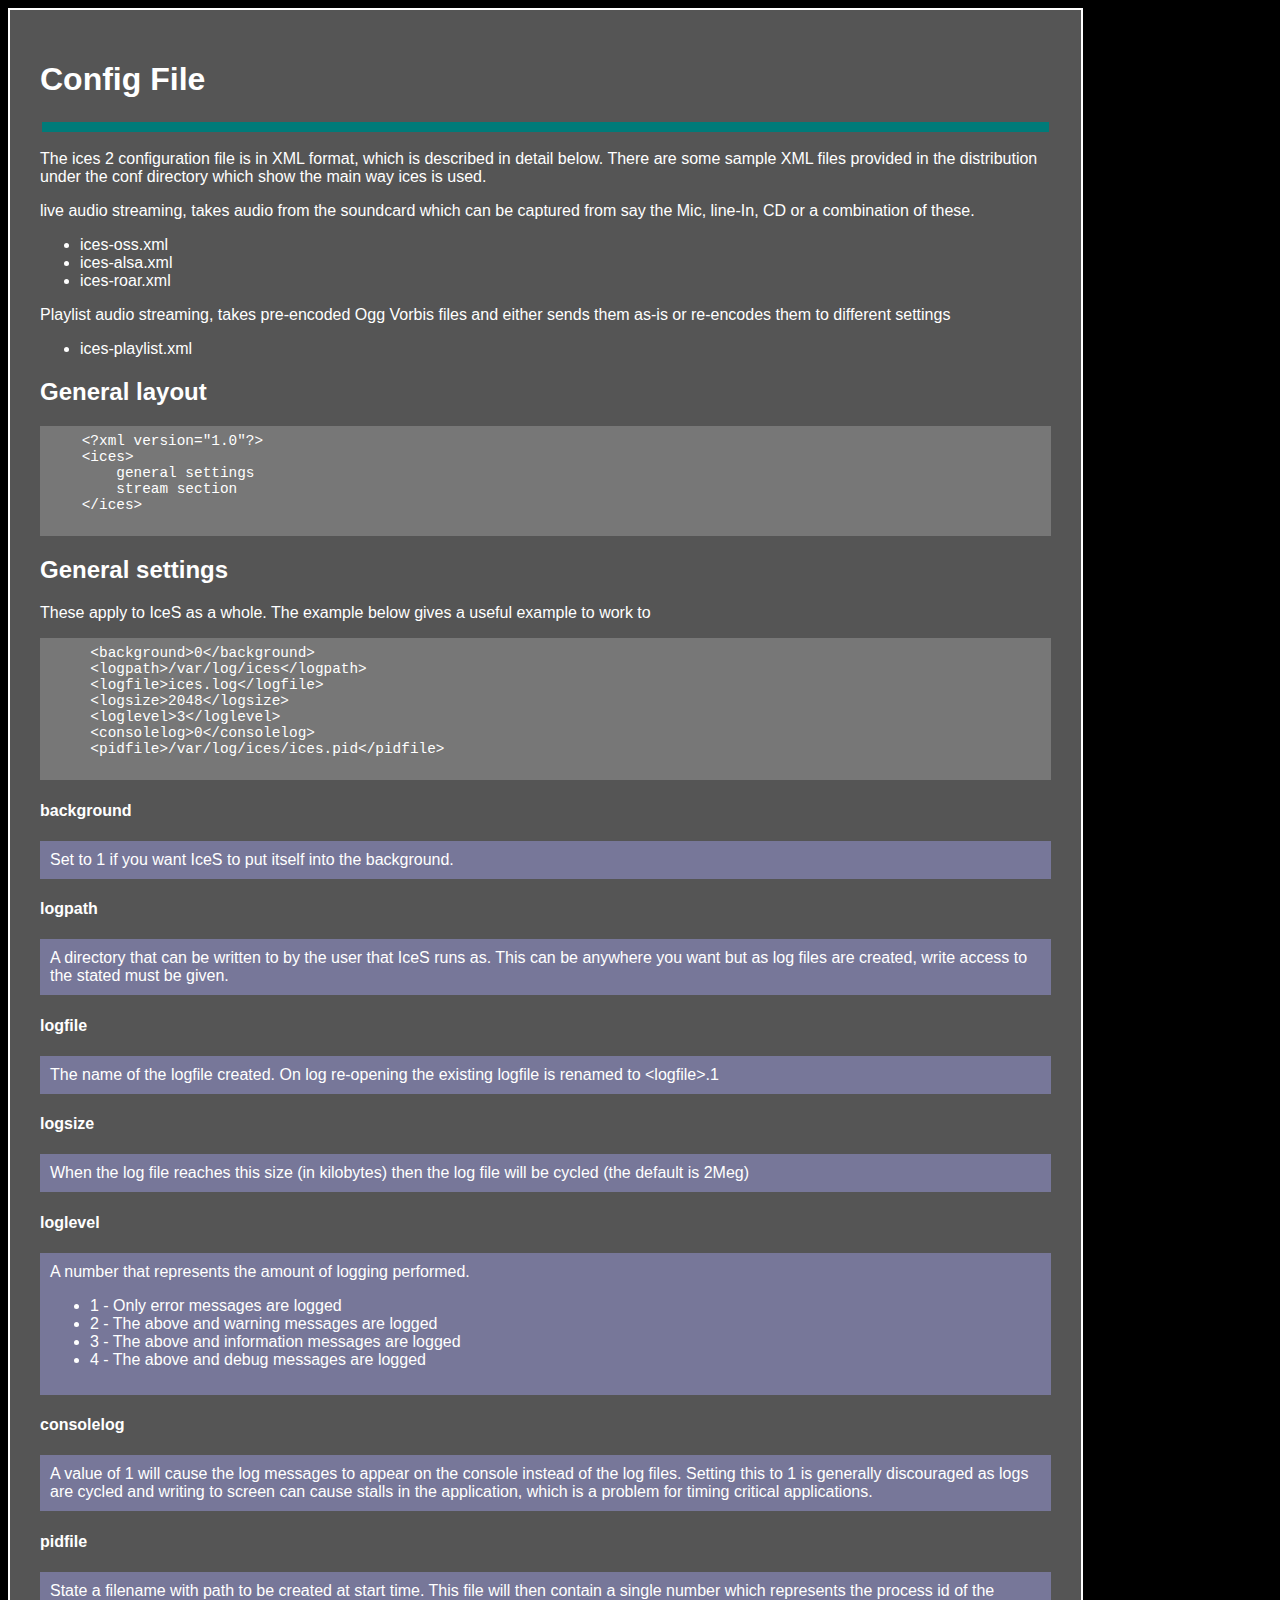
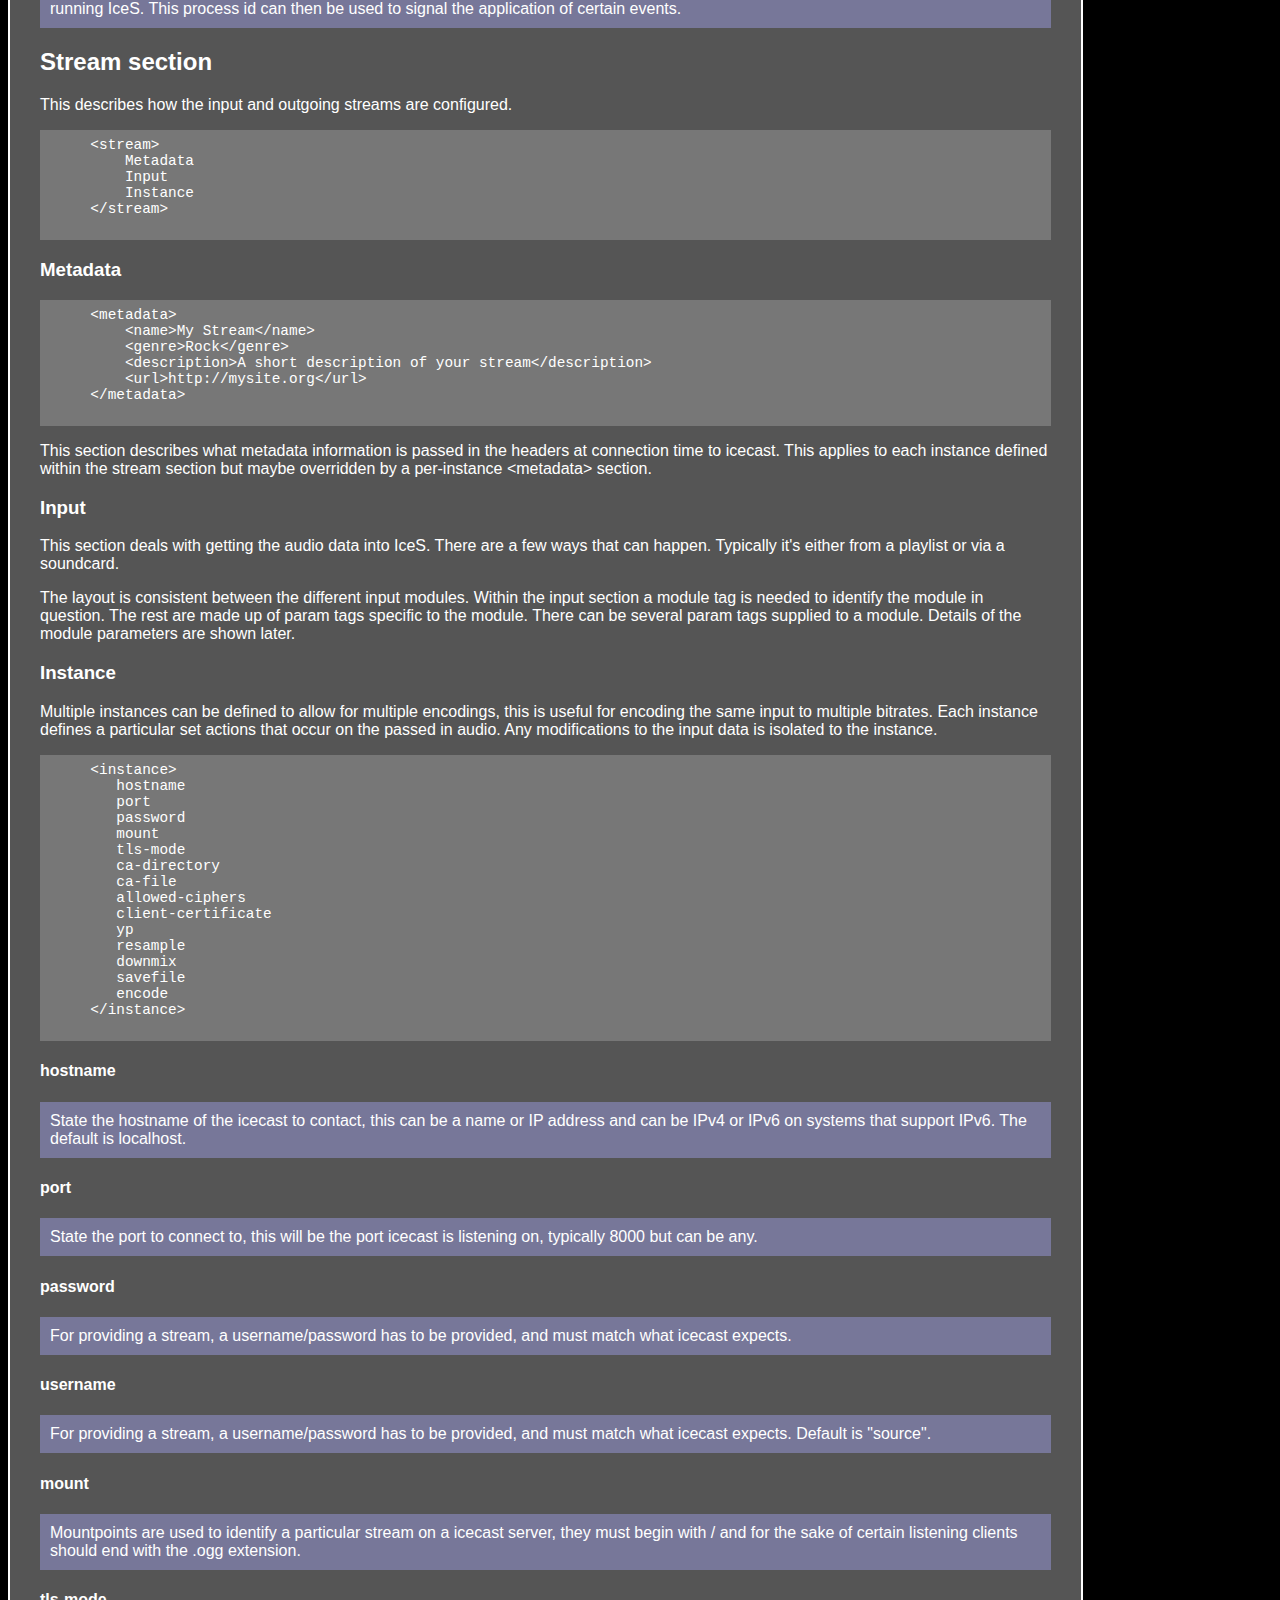
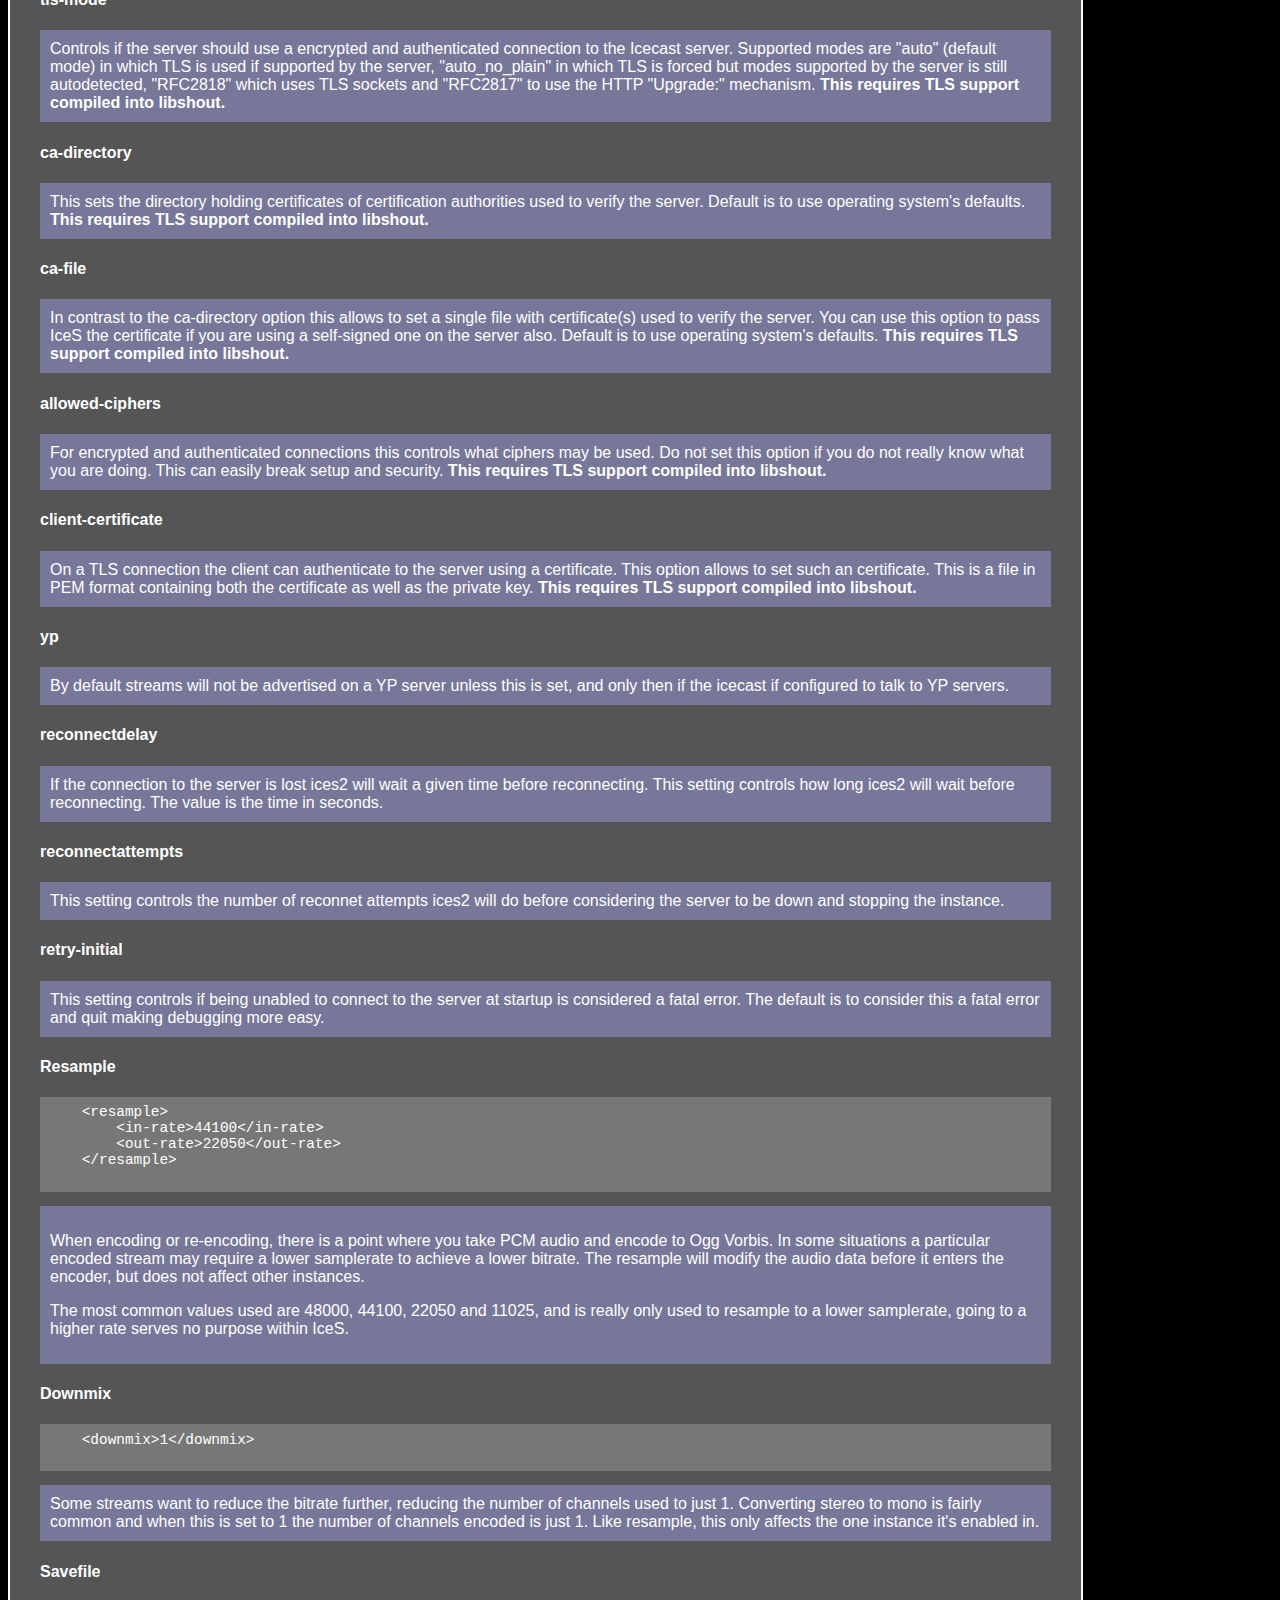
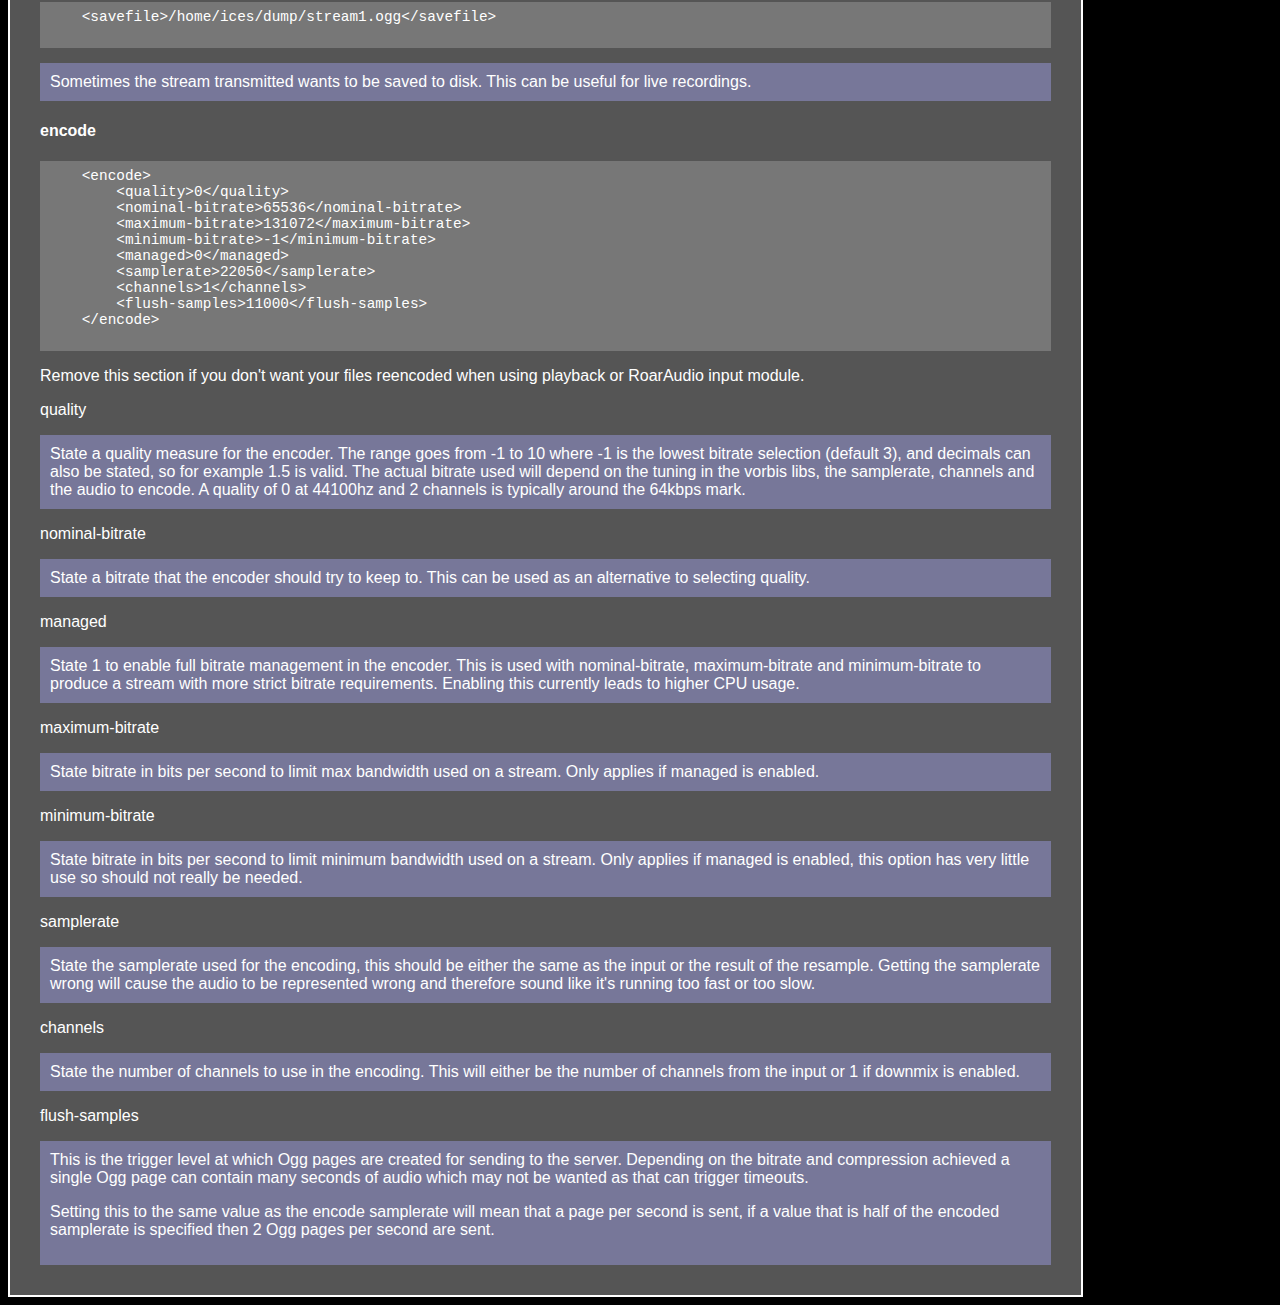
<file: pi/ices-2.0.3/doc/config.html>
<!DOCTYPE HTML PUBLIC "-//W3C//DTD HTML 4.01 Transitional//EN">
<html>
 <head>
  <meta http-equiv="Content-Type" content="text/html; charset=ISO-8859-1">
  <title>IceS v2.0 Documentation</title>
  <link rel="STYLESHEET" type="text/css" href="style.css">
 </head>
 <body>
  <div class=boxtest>
   <h1>Config File</h1>
   <table width="100%"><tr><td bgcolor="#007B79" height="10" align="center"></td></tr></table>
   <p>The ices 2 configuration file is in XML format, which is described in detail below.
   There are some sample XML files provided in the distribution under the conf directory
   which show the main way ices is used.<p>
   </p>
   live audio streaming, takes audio from the soundcard which can be captured from say the
   Mic, line-In, CD or a combination of these. 
   <ul>
       <li>ices-oss.xml</li>
       <li>ices-alsa.xml</li>
       <li>ices-roar.xml</li>
   </ul>
   <p>Playlist audio streaming, takes pre-encoded Ogg Vorbis files and either sends them
   as-is or re-encodes them to different settings</p>
   <ul>
       <li>ices-playlist.xml</li>
   </ul>
   <h2>General layout</h2>
   <pre>
    &lt;?xml version="1.0"?&gt;
    &lt;ices&gt;
        general settings
        stream section
    &lt;/ices&gt;
   </pre>
   <h2>General settings</h2>
   <p>These apply to IceS as a whole. The example below gives a useful example to work to</p>
    <pre>
     &lt;background&gt;0&lt;/background&gt;
     &lt;logpath&gt;/var/log/ices&lt;/logpath&gt;
     &lt;logfile&gt;ices.log&lt;/logfile&gt;
     &lt;logsize&gt;2048&lt;/logsize&gt;
     &lt;loglevel&gt;3&lt;/loglevel&gt;
     &lt;consolelog&gt;0&lt;/consolelog&gt;
     &lt;pidfile&gt;/var/log/ices/ices.pid&lt;/pidfile&gt;
    </pre>
    <h4>background</h4>
    <div class=indentedbox>
     Set to 1 if you want IceS to put itself into the background.
    </div>
    <h4>logpath</h4>
    <div class=indentedbox>
     A directory that can be written to by the user that IceS runs as.  This
     can be anywhere you want but as log files are created, write access to the
     stated must be given.
    </div>
    <h4>logfile</h4>
    <div class=indentedbox>
     The name of the logfile created. On log re-opening the existing logfile is
     renamed to &lt;logfile&gt;.1
    </div>
    <h4>logsize</h4>
    <div class=indentedbox>
     When the log file reaches this size (in kilobytes) then the log file will
     be cycled (the default is 2Meg)
    </div>
    <h4>loglevel</h4>
    <div class=indentedbox>
     A number that represents the amount of logging performed.
     <ul>
      <li>1 - Only error messages are logged
      <li>2 - The above and warning messages are logged
      <li>3 - The above and information messages are logged
      <li>4 - The above and debug messages are logged
     </ul>
    </div>
    <h4>consolelog</h4>
    <div class=indentedbox>
     A value of 1 will cause the log messages to appear on the console instead
     of the log files. Setting this to 1 is generally discouraged as logs are
     cycled and writing to screen can cause stalls in the application, which
     is a problem for timing critical applications.
    </div>
    <h4>pidfile</h4>
    <div class=indentedbox>
     State a filename with path to be created at start time. This file will
     then contain a single number which represents the process id of the
     running IceS. This process id can then be used to signal the application
     of certain events.
    </div>
    <h2>Stream section</h2>
    <p>This describes how the input and outgoing streams are configured.<p>
    <pre>
     &lt;stream&gt;
         Metadata
         Input
         Instance
     &lt;/stream&gt;
    </pre>

    <h3>Metadata</h3>
    <pre>
     &lt;metadata&gt;
         &lt;name&gt;My Stream&lt;/name&gt;
         &lt;genre&gt;Rock&lt;/genre&gt;
         &lt;description&gt;A short description of your stream&lt;/description&gt;
         &lt;url&gt;http://mysite.org&lt;/url&gt;
     &lt;/metadata&gt;
    </pre>
    <p>
     This section describes what metadata information is passed in the headers
     at connection time to icecast.  This applies to each instance defined within
     the stream section but maybe overridden by a per-instance &lt;metadata&gt;
     section.
    </p>
    <h3>Input</h3>
    <p>
     This section deals with getting the audio data into IceS. There are a few
     ways that can happen. Typically it's either from a playlist or via a soundcard.
    </p>
    <p>
     The layout is consistent between the different input modules. Within the
     input section a module tag is needed to identify the module in question. The
     rest are made up of param tags specific to the module. There can be several
     param tags supplied to a module.  Details of the module parameters are
     shown later.
    </p>
    <h3>Instance</h3>
    <p>
     Multiple instances can be defined to allow for multiple encodings, this
     is useful for encoding the same input to multiple bitrates. Each instance
     defines a particular set actions that occur on the passed in audio. Any
     modifications to the input data is isolated to the instance.
    </p>
    <pre>
     &lt;instance&gt;
        hostname
        port
        password
        mount
        tls-mode
        ca-directory
        ca-file
        allowed-ciphers
        client-certificate
        yp
        resample
        downmix
        savefile
        encode
     &lt;/instance&gt;
    </pre>
    <h4>hostname</h4>
    <div class=indentedbox>
     State the hostname of the icecast to contact, this can be a name or IP
     address and can be IPv4 or IPv6 on systems that support IPv6. The default
     is localhost.
   </div>
   <h4>port</h4>
   <div class=indentedbox>
    State the port to connect to, this will be the port icecast is listening on,
    typically 8000 but can be any.
   </div>
   <h4>password</h4>
   <div class=indentedbox>
    For providing a stream, a username/password has to be provided, and must
    match what icecast expects.
   </div>
   <h4>username</h4>
   <div class=indentedbox>
    For providing a stream, a username/password has to be provided, and must
    match what icecast expects. Default is "source".
   </div>
   <h4>mount</h4>
   <div class=indentedbox>
    Mountpoints are used to identify a particular stream on a icecast server,
    they must begin with / and for the sake of certain listening clients should
    end with the .ogg extension.
   </div>
   <h4>tls-mode</h4>
   <div class=indentedbox>
    Controls if the server should use a encrypted and authenticated connection
    to the Icecast server. Supported modes are "auto" (default mode) in which
    TLS is used if supported by the server, "auto_no_plain" in which TLS is forced
    but modes supported by the server is still autodetected, "RFC2818" which uses
    TLS sockets and "RFC2817" to use the HTTP "Upgrade:" mechanism.
    <b>This requires TLS support compiled into libshout.</b>
   </div>
   <h4>ca-directory</h4>
   <div class=indentedbox>
    This sets the directory holding certificates of certification authorities used
    to verify the server. Default is to use operating system's defaults.
    <b>This requires TLS support compiled into libshout.</b>
   </div>
   <h4>ca-file</h4>
   <div class=indentedbox>
    In contrast to the ca-directory option this allows to set a single file with
    certificate(s) used to verify the server. You can use this option to pass IceS
    the certificate if you are using a self-signed one on the server also.
    Default is to use operating system's defaults.
    <b>This requires TLS support compiled into libshout.</b>
   </div>
   <h4>allowed-ciphers</h4>
   <div class=indentedbox>
    For encrypted and authenticated connections this controls what ciphers may be used.
    Do not set this option if you do not really know what you are doing. This can easily
    break setup and security.
    <b>This requires TLS support compiled into libshout.</b>
   </div>
   <h4>client-certificate</h4>
   <div class=indentedbox>
    On a TLS connection the client can authenticate to the server using a certificate.
    This option allows to set such an certificate. This is a file in PEM format
    containing both the certificate as well as the private key.
    <b>This requires TLS support compiled into libshout.</b>
   </div>
   <h4>yp</h4>
   <div class=indentedbox>
    By default streams will not be advertised on a YP server unless this is set,
    and only then if the icecast if configured to talk to YP servers.
   </div>
   <h4>reconnectdelay</h4>
   <div class=indentedbox>
    If the connection to the server is lost ices2 will wait a given time before reconnecting.
    This setting controls how long ices2 will wait before reconnecting.
    The value is the time in seconds.
   </div>
   <h4>reconnectattempts</h4>
   <div class=indentedbox>
    This setting controls the number of reconnet attempts ices2 will do before considering
    the server to be down and stopping the instance.
   </div>
   <h4>retry-initial</h4>
   <div class=indentedbox>
    This setting controls if being unabled to connect to the server at startup is considered a fatal error.
    The default is to consider this a fatal error and quit making debugging more easy.
   </div>
   <h4>Resample</h4>
   <pre>
    &lt;resample&gt;
        &lt;in-rate&gt;44100&lt;/in-rate&gt;
        &lt;out-rate&gt;22050&lt;/out-rate&gt;
    &lt;/resample&gt;
   </pre>
   <div class=indentedbox>
    <p>
     When encoding or re-encoding, there is a point where you take PCM audio
     and encode to Ogg Vorbis. In some situations a particular encoded stream may
     require a lower samplerate to achieve a lower bitrate. The resample will
     modify the audio data before it enters the encoder, but does not affect
     other instances.
    </p>
    <p>
     The most common values used are 48000, 44100, 22050 and 11025, and is
     really only used to resample to a lower samplerate, going to a higher rate
     serves no purpose within IceS.
    </p>
   </div>
   <h4>Downmix</h4>
   <pre>
    &lt;downmix&gt;1&lt;/downmix&gt;
   </pre>
   <div class=indentedbox>
    Some streams want to reduce the bitrate further, reducing the number of channels
    used to just 1. Converting stereo to mono is fairly common and when this is set
    to 1 the number of channels encoded is just 1. Like resample, this only affects
    the one instance it's enabled in.
   </div>
   <h4>Savefile</h4>
   <pre>
    &lt;savefile&gt;/home/ices/dump/stream1.ogg&lt;/savefile&gt;
   </pre>
   <div class=indentedbox>
    Sometimes the stream transmitted wants to be saved to disk. This can be useful
    for live recordings.
   </div>
   <h4>encode</h4>
   <pre>
    &lt;encode&gt;  
        &lt;quality&gt;0&lt;/quality&gt;
        &lt;nominal-bitrate&gt;65536&lt;/nominal-bitrate&gt;
        &lt;maximum-bitrate&gt;131072&lt;/maximum-bitrate&gt;
        &lt;minimum-bitrate&gt;-1&lt;/minimum-bitrate&gt;
        &lt;managed&gt;0&lt;/managed&gt;
        &lt;samplerate&gt;22050&lt;/samplerate&gt;
        &lt;channels&gt;1&lt;/channels&gt;
        &lt;flush-samples&gt;11000&lt;/flush-samples&gt;
    &lt;/encode&gt;
   </pre>
   <p>
    Remove this section if you don't want your files reencoded when
    using playback or RoarAudio input module.
   </p>

   <p>quality</p>
   <div class=indentedbox>
    State a quality measure for the encoder. The range goes from -1 to 10 where -1
    is the lowest bitrate selection (default 3), and decimals can also be stated, so
    for example 1.5 is valid.  The actual bitrate used will depend on the tuning in
    the vorbis libs, the samplerate, channels and the audio to encode. A quality of 0
    at 44100hz and 2 channels is typically around the 64kbps mark.
   </div>
   <p>nominal-bitrate</p>
   <div class=indentedbox>
    State a bitrate that the encoder should try to keep to. This can be used as an
    alternative to selecting quality. 
   </div>
   <p>managed</p>
   <div class=indentedbox>
    State 1 to enable full bitrate management in the encoder. This is used with
    nominal-bitrate, maximum-bitrate and minimum-bitrate to produce a stream with
    more strict bitrate requirements. Enabling this currently leads to higher CPU
    usage.
   </div>
   <p>maximum-bitrate</p>
   <div class=indentedbox>
    State bitrate in bits per second to limit max bandwidth used on a stream. Only
    applies if managed is enabled.
   </div>
   <p>minimum-bitrate</p>
   <div class=indentedbox>
    State bitrate in bits per second to limit minimum bandwidth used on a stream.
    Only applies if managed is enabled, this option has very little use so
    should not really be needed.
   </div>
   <p>samplerate</p>
   <div class=indentedbox>
    State the samplerate used for the encoding, this should be either the same as
    the input or the result of the resample. Getting the samplerate wrong will
    cause the audio to be represented wrong and therefore sound like it's running
    too fast or too slow.
   </div>
   <p>channels</p>
   <div class=indentedbox>
    State the number of channels to use in the encoding. This will either be the
    number of channels from the input or 1 if downmix is enabled.
   </div>
   <p>flush-samples</p>
   <div class=indentedbox>
     This is the trigger level at which Ogg pages are created for sending to the server.
     Depending on the bitrate and compression achieved a single Ogg page can contain many
     seconds of audio which may not be wanted as that can trigger timeouts.
     <p>Setting this to the same value as the encode samplerate will mean that a page per
     second is sent, if a value that is half of the encoded samplerate is specified then
     2 Ogg pages per second are sent.</p>
   </div>
  </div>
 </body>
</html>
</file>
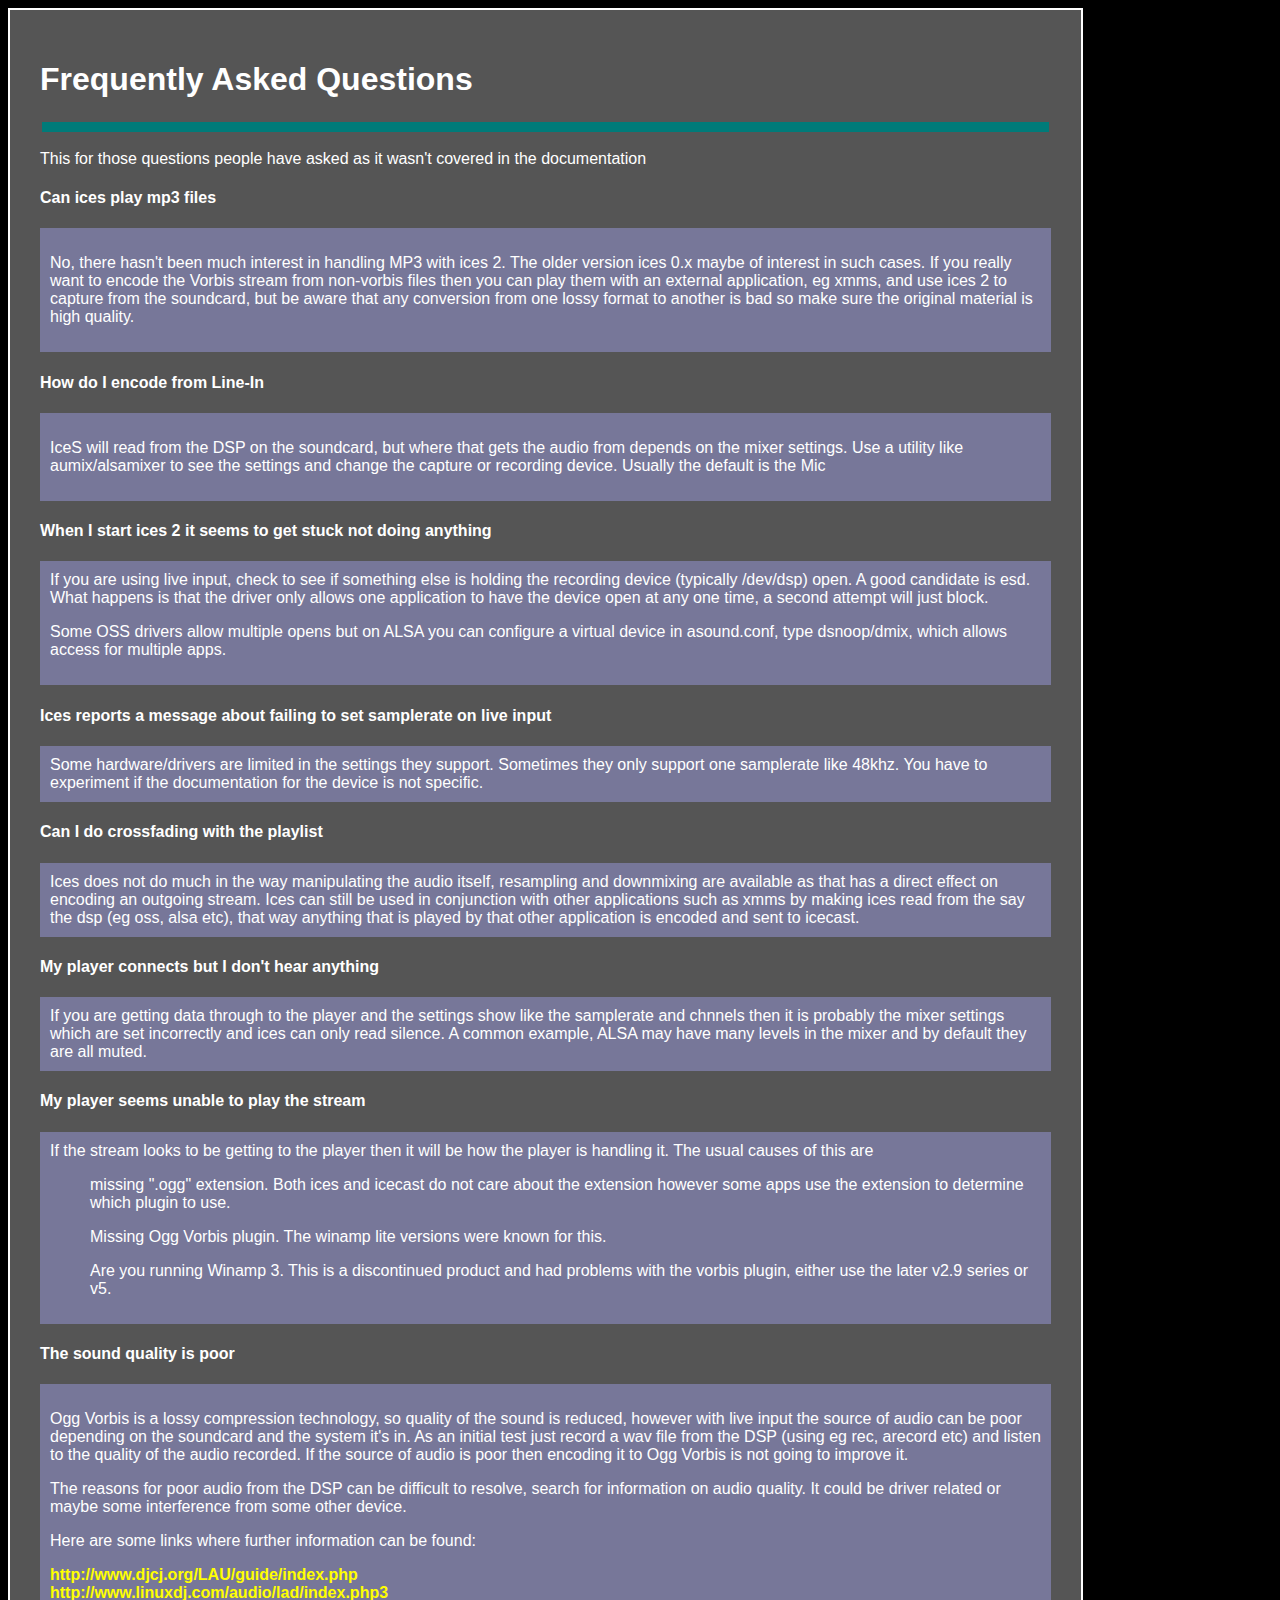
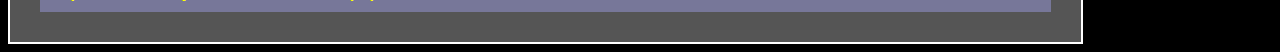
<file: pi/ices-2.0.3/doc/faq.html>
<!DOCTYPE HTML PUBLIC "-//W3C//DTD HTML 4.01 Transitional//EN">
<html>
 <head>
  <meta http-equiv="Content-Type" content="text/html; charset=ISO-8859-1">
  <title>IceS v2.0 Documentation</title>
  <link rel="STYLESHEET" type="text/css" href="style.css">
 </head>
 <body>
  <div class=boxtest>
   <h1>Frequently Asked Questions</h1>
   <table width="100%"><tr><td bgcolor="#007B79" height="10" align="center"></td></tr></table>
   <p>
    This for those questions people have asked as it wasn't covered
    in the documentation
   </p>
   <h4>Can ices play mp3 files</h4>
   <div class=indentedbox>
    <p>
    No, there hasn't been much interest in handling MP3 with ices 2. The older version ices
    0.x maybe of interest in such cases.  If you really want to encode the Vorbis stream from
    non-vorbis files then you can play them with an external application, eg xmms, and use
    ices 2 to capture from the soundcard, but be aware that any conversion from one lossy format
    to another is bad so make sure the original material is high quality.
    </p>
   </div>
   <h4>How do I encode from Line-In</h4>
   <div class=indentedbox>
    <p>
     IceS will read from the DSP on the soundcard, but where that gets the
     audio from depends on the mixer settings.  Use a utility like aumix/alsamixer to 
     see the settings and change the capture or recording device. Usually the
     default is the Mic
    <p>
   </div>
   <h4>When I start ices 2 it seems to get stuck not doing anything</h4>
   <div class=indentedbox>
    If you are using live input, check to see if something else is holding the
    recording device (typically /dev/dsp) open. A good candidate is esd. What
    happens is that the driver only allows one application to have the device
    open at any one time, a second attempt will just block.
    <p>Some OSS drivers allow multiple opens but on ALSA you can configure a virtual
    device in asound.conf, type dsnoop/dmix, which allows access for multiple apps.</p>
   </div>
   <h4>Ices reports a message about failing to set samplerate on live input</h4>
   <div class=indentedbox>
    Some hardware/drivers are limited in the settings they support. Sometimes
    they only support one samplerate like 48khz. You have to experiment if the
    documentation for the device is not specific.
   </div>
   <h4>Can I do crossfading with the playlist</h4>
   <div class=indentedbox>
    Ices does not do much in the way manipulating the audio itself, resampling
    and downmixing are available as that has a direct effect on encoding an
    outgoing stream.  Ices can still be used in conjunction with other
    applications such as xmms by making ices read from the say the dsp (eg
    oss, alsa etc), that way anything that is played by that other application
    is encoded and sent to icecast.
   </div>
   <h4>My player connects but I don't hear anything</h4>
   <div class=indentedbox>
     If you are getting data through to the player and the settings show like the
     samplerate and chnnels then it is probably the mixer settings which are set
     incorrectly and ices can only read silence. A common example, ALSA may have
     many levels in the mixer and by default they are all muted.
   </div>
   <h4>My player seems unable to play the stream</h4>
   <div class=indentedbox>
    If the stream looks to be getting to the player then it will be how the
    player is handling it. The usual causes of this are
    <ul>missing ".ogg"  extension. Both ices and icecast do not care about the
    extension however some apps use the extension to determine which plugin to
    use.</ul>
    <ul>Missing Ogg Vorbis plugin. The winamp lite versions were known for
    this.</ul>
    <ul>Are you running Winamp 3. This is a discontinued product and had problems
    with the vorbis plugin, either use the later v2.9 series or v5.</ul>
   </div>
   <h4>The sound quality is poor</h4>
   <div class=indentedbox>
    <p>
     Ogg Vorbis is a lossy compression technology, so quality of the sound is
     reduced, however with live input the source of audio can be poor depending
     on the soundcard and the system it's in.  As an initial test just record
     a wav file from the DSP (using eg rec, arecord etc) and listen to the
     quality of the audio recorded.  If the source of audio is poor then encoding
     it to Ogg Vorbis is not going to improve it.
    </p>
    <p>
     The reasons for poor audio from the DSP can be difficult to resolve, search
     for information on audio quality.  It could be driver related or maybe some
     interference from some other device.
    </p>
    <p>
     Here are some links where further information can be found:
    </p>
     <a href="http://www.djcj.org/LAU/guide/index.php">http://www.djcj.org/LAU/guide/index.php</a><BR>
     <a href="http://www.linuxdj.com/audio/lad/index.php3">http://www.linuxdj.com/audio/lad/index.php3</a>
   </div>
  </div>
 </body>
</html>
</file>
<file: pi/ices-2.0.3/doc/style.css>
.ahem { display: none }
body { 
	font-family: "Lucida Grande", Verdana, Geneva, Lucida, sans-serif;
	background: #000000; 
	color: #323232; 
}
a {
    font-weight: bold;
    text-decoration: none;
}

a:link	{	color: #ff0; }
a:visited { color: #cc3; }
a:hover	{	color: #f00; }
code,pre { 
	font-size:90%; 
	color:#ffffff;
	font-family:"Courier New",monospace;
	background:#777777;
	padding:0 0.5em 
}
td {
	color:#ffffff;
}
pre { padding:0.5em }
blockquote { margin:0.5em }
blockquote p { margin:0 }

.width300 { width:300px; background:red }
.width400 { width:400px; background:blue }

p.ruletest { color:red }

div.boxtest { 
 border:2px solid; 
 padding:30px; 
 background: #555555;
 width:80%;
 color:#ffffff;
}

div.smallbox{ 
 border:2px solid; 
 padding:40px; 
 background: #ffc; 
 width:600px;
 color: #FFFFFF;
}

div.indentedbox { 
 border:0px solid; 
 padding:10px; 
 background: #779; 
}


div.content { 
 border:20px solid; 
 padding:30px;
 background: #ffc;
}

div.content { 
 width:400px; 
 voice-family: "\"}\""; 
 voice-family:inherit;
 width:300px;
} 
  /* CSS1 UAs should see and use 2nd width */

html>body .content { width:300px } 

p.ruletest { color: blue }
</file>
<file: pi/libogg-1.3.5/doc/libogg/style.css>
BODY { font-family: Helvetica, sans-serif }
TD { font-family: Helvetica, sans-serif }
P { font-family: Helvetica, sans-serif }
H1 { font-family: Helvetica, sans-serif }
H2 { font-family: Helvetica, sans-serif }
H4 { font-family: Helvetica, sans-serif }
P.tiny { font-size: 8pt }
</file>
<file: pi/libvorbis-1.3.7/doc/libvorbis/style.css>
BODY { font-family: Helvetica, sans-serif }
TD { font-family: Helvetica, sans-serif }
P { font-family: Helvetica, sans-serif }
H1 { font-family: Helvetica, sans-serif }
H2 { font-family: Helvetica, sans-serif }
H4 { font-family: Helvetica, sans-serif }
P.tiny { font-size: 8pt }
</file>
<file: pi/libvorbis-1.3.7/doc/vorbisenc/style.css>
BODY { font-family: Helvetica, sans-serif }
TD { font-family: Helvetica, sans-serif }
P { font-family: Helvetica, sans-serif }
H1 { font-family: Helvetica, sans-serif }
H2 { font-family: Helvetica, sans-serif }
H4 { font-family: Helvetica, sans-serif }
P.tiny { font-size: 8pt }
</file>
<file: pi/libvorbis-1.3.7/doc/vorbisfile/style.css>
BODY { font-family: Helvetica, sans-serif }
TD { font-family: Helvetica, sans-serif }
P { font-family: Helvetica, sans-serif }
H1 { font-family: Helvetica, sans-serif }
H2 { font-family: Helvetica, sans-serif }
H4 { font-family: Helvetica, sans-serif }
P.tiny { font-size: 8pt }
</file>
<file: var/www/html/html5up-verti/assets/css/main.css>
@import url("fontawesome-all.min.css");
@import url("https://fonts.googleapis.com/css?family=Oleo+Script:400|Open+Sans:300,300italic,600,600italic,800");

/*
	Verti by HTML5 UP
	html5up.net | @ajlkn
	Free for personal and commercial use under the CCA 3.0 license (html5up.net/license)
*/

html, body, div, span, applet, object,
iframe, h1, h2, h3, h4, h5, h6, p, blockquote,
pre, a, abbr, acronym, address, big, cite,
code, del, dfn, em, img, ins, kbd, q, s, samp,
small, strike, strong, sub, sup, tt, var, b,
u, i, center, dl, dt, dd, ol, ul, li, fieldset,
form, label, legend, table, caption, tbody,
tfoot, thead, tr, th, td, article, aside,
canvas, details, embed, figure, figcaption,
footer, header, hgroup, menu, nav, output, ruby,
section, summary, time, mark, audio, video {
	margin: 0;
	padding: 0;
	border: 0;
	font-size: 100%;
	font: inherit;
	vertical-align: baseline;}

article, aside, details, figcaption, figure,
footer, header, hgroup, menu, nav, section {
	display: block;}

body {
	line-height: 1;
}

ol, ul {
	list-style: none;
}

blockquote, q {
	quotes: none;
}

	blockquote:before, blockquote:after, q:before, q:after {
		content: '';
		content: none;
	}

table {
	border-collapse: collapse;
	border-spacing: 0;
}

body {
	-webkit-text-size-adjust: none;
}

mark {
	background-color: transparent;
	color: inherit;
}

input::-moz-focus-inner {
	border: 0;
	padding: 0;
}

input, select, textarea {
	-moz-appearance: none;
	-webkit-appearance: none;
	-ms-appearance: none;
	appearance: none;
}

/* Basic */

	@-ms-viewport {
		width: device-width;
	}

	html {
		box-sizing: border-box;
	}

	*, *:before, *:after {
		box-sizing: inherit;
	}

	body {
		background-image: -moz-linear-gradient(top, rgba(0, 0, 0, 0.05), rgba(0, 0, 0, 0)), url("images/bg01.png");
		background-image: -webkit-linear-gradient(top, rgba(0, 0, 0, 0.05), rgba(0, 0, 0, 0)), url("images/bg01.png");
		background-image: -ms-linear-gradient(top, rgba(0, 0, 0, 0.05), rgba(0, 0, 0, 0)), url("images/bg01.png");
		background-image: linear-gradient(top, rgba(0, 0, 0, 0.05), rgba(0, 0, 0, 0)), url("images/bg01.png");
		background-color: #f7f7f7;
		background-position: top left, top left;
		background-repeat: repeat-x, repeat;
		background-size: 100% 30em, auto;
		font-family: 'Open Sans', sans-serif;
		font-size: 13pt;
		color: #696969;
		font-weight: 300;
		line-height: 2.25em;
	}

		body.is-preload *, body.is-preload *:before, body.is-preload *:after {
			-moz-animation: none !important;
			-webkit-animation: none !important;
			-ms-animation: none !important;
			animation: none !important;
			-moz-transition: none !important;
			-webkit-transition: none !important;
			-ms-transition: none !important;
			transition: none !important;
		}

	input, select, textarea {
		font-family: 'Open Sans', sans-serif;
		font-size: 13pt;
		color: #696969;
		font-weight: 300;
		line-height: 2.25em;
	}

	a {
		color: #0090c5;
		text-decoration: underline;
	}

		a:hover {
			text-decoration: none;
		}

	h1, h2, h3, h4, h5, h6 {
		color: #444;
		font-weight: 800;
	}

		h1 a, h2 a, h3 a, h4 a, h5 a, h6 a {
			color: inherit;
			text-decoration: none;
			outline: 0;
		}

	h2 {
		font-size: 2.25em;
		margin: 0 0 1.1em 0;
		line-height: 1em;
	}

	h3 {
		font-size: 1.35em;
		margin: 0 0 1em 0;
	}

	b, strong {
		font-weight: 600;
		color: #444;
	}

	i, em {
		font-style: italic;
	}

	br.clear {
		clear: both;
	}

	sub {
		position: relative;
		top: 0.5em;
		font-size: 0.8em;
	}

	sup {
		position: relative;
		top: -0.5em;
		font-size: 0.8em;
	}

	hr {
		border: 0;
		border-top: solid 1px #eee;
	}

	blockquote {
		border-left: solid 0.5em #eee;
		padding: 1em 0 1em 2em;
		font-style: italic;
	}

	p, ul, ol, dl, table {
		margin-bottom: 2em;
	}

/* Container */

	.container {
		margin: 0 auto;
		max-width: 100%;
		width: 1400px;
	}

		@media screen and (max-width: 1680px) {

			.container {
				width: 1200px;
			}

		}

		@media screen and (max-width: 1280px) {

			.container {
				width: 960px;
			}

		}

		@media screen and (max-width: 980px) {

			.container {
				width: 90%;
			}

		}

		@media screen and (max-width: 736px) {

			.container {
				width: 100%;
			}

		}

/* Row */

	.row {
		display: flex;
		flex-wrap: wrap;
		box-sizing: border-box;
		align-items: stretch;
	}

		.row > * {
			box-sizing: border-box;
		}

		.row.gtr-uniform > * > :last-child {
			margin-bottom: 0;
		}

		.row.aln-left {
			justify-content: flex-start;
		}

		.row.aln-center {
			justify-content: center;
		}

		.row.aln-right {
			justify-content: flex-end;
		}

		.row.aln-top {
			align-items: flex-start;
		}

		.row.aln-middle {
			align-items: center;
		}

		.row.aln-bottom {
			align-items: flex-end;
		}

		.row > .imp {
			order: -1;
		}

		.row > .col-1 {
			width: 8.33333%;
		}

		.row > .off-1 {
			margin-left: 8.33333%;
		}

		.row > .col-2 {
			width: 16.66667%;
		}

		.row > .off-2 {
			margin-left: 16.66667%;
		}

		.row > .col-3 {
			width: 25%;
		}

		.row > .off-3 {
			margin-left: 25%;
		}

		.row > .col-4 {
			width: 33.33333%;
		}

		.row > .off-4 {
			margin-left: 33.33333%;
		}

		.row > .col-5 {
			width: 41.66667%;
		}

		.row > .off-5 {
			margin-left: 41.66667%;
		}

		.row > .col-6 {
			width: 50%;
		}

		.row > .off-6 {
			margin-left: 50%;
		}

		.row > .col-7 {
			width: 58.33333%;
		}

		.row > .off-7 {
			margin-left: 58.33333%;
		}

		.row > .col-8 {
			width: 66.66667%;
		}

		.row > .off-8 {
			margin-left: 66.66667%;
		}

		.row > .col-9 {
			width: 75%;
		}

		.row > .off-9 {
			margin-left: 75%;
		}

		.row > .col-10 {
			width: 83.33333%;
		}

		.row > .off-10 {
			margin-left: 83.33333%;
		}

		.row > .col-11 {
			width: 91.66667%;
		}

		.row > .off-11 {
			margin-left: 91.66667%;
		}

		.row > .col-12 {
			width: 100%;
		}

		.row > .off-12 {
			margin-left: 100%;
		}

		.row.gtr-0 {
			margin-top: 0px;
			margin-left: 0px;
		}

			.row.gtr-0 > * {
				padding: 0px 0 0 0px;
			}

			.row.gtr-0.gtr-uniform {
				margin-top: 0px;
			}

				.row.gtr-0.gtr-uniform > * {
					padding-top: 0px;
				}

		.row.gtr-25 {
			margin-top: -10px;
			margin-left: -10px;
		}

			.row.gtr-25 > * {
				padding: 10px 0 0 10px;
			}

			.row.gtr-25.gtr-uniform {
				margin-top: -10px;
			}

				.row.gtr-25.gtr-uniform > * {
					padding-top: 10px;
				}

		.row.gtr-50 {
			margin-top: -20px;
			margin-left: -20px;
		}

			.row.gtr-50 > * {
				padding: 20px 0 0 20px;
			}

			.row.gtr-50.gtr-uniform {
				margin-top: -20px;
			}

				.row.gtr-50.gtr-uniform > * {
					padding-top: 20px;
				}

		.row {
			margin-top: -40px;
			margin-left: -40px;
		}

			.row > * {
				padding: 40px 0 0 40px;
			}

			.row.gtr-uniform {
				margin-top: -40px;
			}

				.row.gtr-uniform > * {
					padding-top: 40px;
				}

		.row.gtr-150 {
			margin-top: -60px;
			margin-left: -60px;
		}

			.row.gtr-150 > * {
				padding: 60px 0 0 60px;
			}

			.row.gtr-150.gtr-uniform {
				margin-top: -60px;
			}

				.row.gtr-150.gtr-uniform > * {
					padding-top: 60px;
				}

		.row.gtr-200 {
			margin-top: -80px;
			margin-left: -80px;
		}

			.row.gtr-200 > * {
				padding: 80px 0 0 80px;
			}

			.row.gtr-200.gtr-uniform {
				margin-top: -80px;
			}

				.row.gtr-200.gtr-uniform > * {
					padding-top: 80px;
				}

		@media screen and (max-width: 1680px) {

			.row {
				display: flex;
				flex-wrap: wrap;
				box-sizing: border-box;
				align-items: stretch;
			}

				.row > * {
					box-sizing: border-box;
				}

				.row.gtr-uniform > * > :last-child {
					margin-bottom: 0;
				}

				.row.aln-left {
					justify-content: flex-start;
				}

				.row.aln-center {
					justify-content: center;
				}

				.row.aln-right {
					justify-content: flex-end;
				}

				.row.aln-top {
					align-items: flex-start;
				}

				.row.aln-middle {
					align-items: center;
				}

				.row.aln-bottom {
					align-items: flex-end;
				}

				.row > .imp-xlarge {
					order: -1;
				}

				.row > .col-1-xlarge {
					width: 8.33333%;
				}

				.row > .off-1-xlarge {
					margin-left: 8.33333%;
				}

				.row > .col-2-xlarge {
					width: 16.66667%;
				}

				.row > .off-2-xlarge {
					margin-left: 16.66667%;
				}

				.row > .col-3-xlarge {
					width: 25%;
				}

				.row > .off-3-xlarge {
					margin-left: 25%;
				}

				.row > .col-4-xlarge {
					width: 33.33333%;
				}

				.row > .off-4-xlarge {
					margin-left: 33.33333%;
				}

				.row > .col-5-xlarge {
					width: 41.66667%;
				}

				.row > .off-5-xlarge {
					margin-left: 41.66667%;
				}

				.row > .col-6-xlarge {
					width: 50%;
				}

				.row > .off-6-xlarge {
					margin-left: 50%;
				}

				.row > .col-7-xlarge {
					width: 58.33333%;
				}

				.row > .off-7-xlarge {
					margin-left: 58.33333%;
				}

				.row > .col-8-xlarge {
					width: 66.66667%;
				}

				.row > .off-8-xlarge {
					margin-left: 66.66667%;
				}

				.row > .col-9-xlarge {
					width: 75%;
				}

				.row > .off-9-xlarge {
					margin-left: 75%;
				}

				.row > .col-10-xlarge {
					width: 83.33333%;
				}

				.row > .off-10-xlarge {
					margin-left: 83.33333%;
				}

				.row > .col-11-xlarge {
					width: 91.66667%;
				}

				.row > .off-11-xlarge {
					margin-left: 91.66667%;
				}

				.row > .col-12-xlarge {
					width: 100%;
				}

				.row > .off-12-xlarge {
					margin-left: 100%;
				}

				.row.gtr-0 {
					margin-top: 0px;
					margin-left: 0px;
				}

					.row.gtr-0 > * {
						padding: 0px 0 0 0px;
					}

					.row.gtr-0.gtr-uniform {
						margin-top: 0px;
					}

						.row.gtr-0.gtr-uniform > * {
							padding-top: 0px;
						}

				.row.gtr-25 {
					margin-top: -10px;
					margin-left: -10px;
				}

					.row.gtr-25 > * {
						padding: 10px 0 0 10px;
					}

					.row.gtr-25.gtr-uniform {
						margin-top: -10px;
					}

						.row.gtr-25.gtr-uniform > * {
							padding-top: 10px;
						}

				.row.gtr-50 {
					margin-top: -20px;
					margin-left: -20px;
				}

					.row.gtr-50 > * {
						padding: 20px 0 0 20px;
					}

					.row.gtr-50.gtr-uniform {
						margin-top: -20px;
					}

						.row.gtr-50.gtr-uniform > * {
							padding-top: 20px;
						}

				.row {
					margin-top: -40px;
					margin-left: -40px;
				}

					.row > * {
						padding: 40px 0 0 40px;
					}

					.row.gtr-uniform {
						margin-top: -40px;
					}

						.row.gtr-uniform > * {
							padding-top: 40px;
						}

				.row.gtr-150 {
					margin-top: -60px;
					margin-left: -60px;
				}

					.row.gtr-150 > * {
						padding: 60px 0 0 60px;
					}

					.row.gtr-150.gtr-uniform {
						margin-top: -60px;
					}

						.row.gtr-150.gtr-uniform > * {
							padding-top: 60px;
						}

				.row.gtr-200 {
					margin-top: -80px;
					margin-left: -80px;
				}

					.row.gtr-200 > * {
						padding: 80px 0 0 80px;
					}

					.row.gtr-200.gtr-uniform {
						margin-top: -80px;
					}

						.row.gtr-200.gtr-uniform > * {
							padding-top: 80px;
						}

		}

		@media screen and (max-width: 1280px) {

			.row {
				display: flex;
				flex-wrap: wrap;
				box-sizing: border-box;
				align-items: stretch;
			}

				.row > * {
					box-sizing: border-box;
				}

				.row.gtr-uniform > * > :last-child {
					margin-bottom: 0;
				}

				.row.aln-left {
					justify-content: flex-start;
				}

				.row.aln-center {
					justify-content: center;
				}

				.row.aln-right {
					justify-content: flex-end;
				}

				.row.aln-top {
					align-items: flex-start;
				}

				.row.aln-middle {
					align-items: center;
				}

				.row.aln-bottom {
					align-items: flex-end;
				}

				.row > .imp-large {
					order: -1;
				}

				.row > .col-1-large {
					width: 8.33333%;
				}

				.row > .off-1-large {
					margin-left: 8.33333%;
				}

				.row > .col-2-large {
					width: 16.66667%;
				}

				.row > .off-2-large {
					margin-left: 16.66667%;
				}

				.row > .col-3-large {
					width: 25%;
				}

				.row > .off-3-large {
					margin-left: 25%;
				}

				.row > .col-4-large {
					width: 33.33333%;
				}

				.row > .off-4-large {
					margin-left: 33.33333%;
				}

				.row > .col-5-large {
					width: 41.66667%;
				}

				.row > .off-5-large {
					margin-left: 41.66667%;
				}

				.row > .col-6-large {
					width: 50%;
				}

				.row > .off-6-large {
					margin-left: 50%;
				}

				.row > .col-7-large {
					width: 58.33333%;
				}

				.row > .off-7-large {
					margin-left: 58.33333%;
				}

				.row > .col-8-large {
					width: 66.66667%;
				}

				.row > .off-8-large {
					margin-left: 66.66667%;
				}

				.row > .col-9-large {
					width: 75%;
				}

				.row > .off-9-large {
					margin-left: 75%;
				}

				.row > .col-10-large {
					width: 83.33333%;
				}

				.row > .off-10-large {
					margin-left: 83.33333%;
				}

				.row > .col-11-large {
					width: 91.66667%;
				}

				.row > .off-11-large {
					margin-left: 91.66667%;
				}

				.row > .col-12-large {
					width: 100%;
				}

				.row > .off-12-large {
					margin-left: 100%;
				}

				.row.gtr-0 {
					margin-top: 0px;
					margin-left: 0px;
				}

					.row.gtr-0 > * {
						padding: 0px 0 0 0px;
					}

					.row.gtr-0.gtr-uniform {
						margin-top: 0px;
					}

						.row.gtr-0.gtr-uniform > * {
							padding-top: 0px;
						}

				.row.gtr-25 {
					margin-top: -6.25px;
					margin-left: -6.25px;
				}

					.row.gtr-25 > * {
						padding: 6.25px 0 0 6.25px;
					}

					.row.gtr-25.gtr-uniform {
						margin-top: -6.25px;
					}

						.row.gtr-25.gtr-uniform > * {
							padding-top: 6.25px;
						}

				.row.gtr-50 {
					margin-top: -12.5px;
					margin-left: -12.5px;
				}

					.row.gtr-50 > * {
						padding: 12.5px 0 0 12.5px;
					}

					.row.gtr-50.gtr-uniform {
						margin-top: -12.5px;
					}

						.row.gtr-50.gtr-uniform > * {
							padding-top: 12.5px;
						}

				.row {
					margin-top: -25px;
					margin-left: -25px;
				}

					.row > * {
						padding: 25px 0 0 25px;
					}

					.row.gtr-uniform {
						margin-top: -25px;
					}

						.row.gtr-uniform > * {
							padding-top: 25px;
						}

				.row.gtr-150 {
					margin-top: -37.5px;
					margin-left: -37.5px;
				}

					.row.gtr-150 > * {
						padding: 37.5px 0 0 37.5px;
					}

					.row.gtr-150.gtr-uniform {
						margin-top: -37.5px;
					}

						.row.gtr-150.gtr-uniform > * {
							padding-top: 37.5px;
						}

				.row.gtr-200 {
					margin-top: -50px;
					margin-left: -50px;
				}

					.row.gtr-200 > * {
						padding: 50px 0 0 50px;
					}

					.row.gtr-200.gtr-uniform {
						margin-top: -50px;
					}

						.row.gtr-200.gtr-uniform > * {
							padding-top: 50px;
						}

		}

		@media screen and (max-width: 980px) {

			.row {
				display: flex;
				flex-wrap: wrap;
				box-sizing: border-box;
				align-items: stretch;
			}

				.row > * {
					box-sizing: border-box;
				}

				.row.gtr-uniform > * > :last-child {
					margin-bottom: 0;
				}

				.row.aln-left {
					justify-content: flex-start;
				}

				.row.aln-center {
					justify-content: center;
				}

				.row.aln-right {
					justify-content: flex-end;
				}

				.row.aln-top {
					align-items: flex-start;
				}

				.row.aln-middle {
					align-items: center;
				}

				.row.aln-bottom {
					align-items: flex-end;
				}

				.row > .imp-medium {
					order: -1;
				}

				.row > .col-1-medium {
					width: 8.33333%;
				}

				.row > .off-1-medium {
					margin-left: 8.33333%;
				}

				.row > .col-2-medium {
					width: 16.66667%;
				}

				.row > .off-2-medium {
					margin-left: 16.66667%;
				}

				.row > .col-3-medium {
					width: 25%;
				}

				.row > .off-3-medium {
					margin-left: 25%;
				}

				.row > .col-4-medium {
					width: 33.33333%;
				}

				.row > .off-4-medium {
					margin-left: 33.33333%;
				}

				.row > .col-5-medium {
					width: 41.66667%;
				}

				.row > .off-5-medium {
					margin-left: 41.66667%;
				}

				.row > .col-6-medium {
					width: 50%;
				}

				.row > .off-6-medium {
					margin-left: 50%;
				}

				.row > .col-7-medium {
					width: 58.33333%;
				}

				.row > .off-7-medium {
					margin-left: 58.33333%;
				}

				.row > .col-8-medium {
					width: 66.66667%;
				}

				.row > .off-8-medium {
					margin-left: 66.66667%;
				}

				.row > .col-9-medium {
					width: 75%;
				}

				.row > .off-9-medium {
					margin-left: 75%;
				}

				.row > .col-10-medium {
					width: 83.33333%;
				}

				.row > .off-10-medium {
					margin-left: 83.33333%;
				}

				.row > .col-11-medium {
					width: 91.66667%;
				}

				.row > .off-11-medium {
					margin-left: 91.66667%;
				}

				.row > .col-12-medium {
					width: 100%;
				}

				.row > .off-12-medium {
					margin-left: 100%;
				}

				.row.gtr-0 {
					margin-top: 0px;
					margin-left: 0px;
				}

					.row.gtr-0 > * {
						padding: 0px 0 0 0px;
					}

					.row.gtr-0.gtr-uniform {
						margin-top: 0px;
					}

						.row.gtr-0.gtr-uniform > * {
							padding-top: 0px;
						}

				.row.gtr-25 {
					margin-top: -6.25px;
					margin-left: -6.25px;
				}

					.row.gtr-25 > * {
						padding: 6.25px 0 0 6.25px;
					}

					.row.gtr-25.gtr-uniform {
						margin-top: -6.25px;
					}

						.row.gtr-25.gtr-uniform > * {
							padding-top: 6.25px;
						}

				.row.gtr-50 {
					margin-top: -12.5px;
					margin-left: -12.5px;
				}

					.row.gtr-50 > * {
						padding: 12.5px 0 0 12.5px;
					}

					.row.gtr-50.gtr-uniform {
						margin-top: -12.5px;
					}

						.row.gtr-50.gtr-uniform > * {
							padding-top: 12.5px;
						}

				.row {
					margin-top: -25px;
					margin-left: -25px;
				}

					.row > * {
						padding: 25px 0 0 25px;
					}

					.row.gtr-uniform {
						margin-top: -25px;
					}

						.row.gtr-uniform > * {
							padding-top: 25px;
						}

				.row.gtr-150 {
					margin-top: -37.5px;
					margin-left: -37.5px;
				}

					.row.gtr-150 > * {
						padding: 37.5px 0 0 37.5px;
					}

					.row.gtr-150.gtr-uniform {
						margin-top: -37.5px;
					}

						.row.gtr-150.gtr-uniform > * {
							padding-top: 37.5px;
						}

				.row.gtr-200 {
					margin-top: -50px;
					margin-left: -50px;
				}

					.row.gtr-200 > * {
						padding: 50px 0 0 50px;
					}

					.row.gtr-200.gtr-uniform {
						margin-top: -50px;
					}

						.row.gtr-200.gtr-uniform > * {
							padding-top: 50px;
						}

		}

		@media screen and (max-width: 736px) {

			.row {
				display: flex;
				flex-wrap: wrap;
				box-sizing: border-box;
				align-items: stretch;
			}

				.row > * {
					box-sizing: border-box;
				}

				.row.gtr-uniform > * > :last-child {
					margin-bottom: 0;
				}

				.row.aln-left {
					justify-content: flex-start;
				}

				.row.aln-center {
					justify-content: center;
				}

				.row.aln-right {
					justify-content: flex-end;
				}

				.row.aln-top {
					align-items: flex-start;
				}

				.row.aln-middle {
					align-items: center;
				}

				.row.aln-bottom {
					align-items: flex-end;
				}

				.row > .imp-small {
					order: -1;
				}

				.row > .col-1-small {
					width: 8.33333%;
				}

				.row > .off-1-small {
					margin-left: 8.33333%;
				}

				.row > .col-2-small {
					width: 16.66667%;
				}

				.row > .off-2-small {
					margin-left: 16.66667%;
				}

				.row > .col-3-small {
					width: 25%;
				}

				.row > .off-3-small {
					margin-left: 25%;
				}

				.row > .col-4-small {
					width: 33.33333%;
				}

				.row > .off-4-small {
					margin-left: 33.33333%;
				}

				.row > .col-5-small {
					width: 41.66667%;
				}

				.row > .off-5-small {
					margin-left: 41.66667%;
				}

				.row > .col-6-small {
					width: 50%;
				}

				.row > .off-6-small {
					margin-left: 50%;
				}

				.row > .col-7-small {
					width: 58.33333%;
				}

				.row > .off-7-small {
					margin-left: 58.33333%;
				}

				.row > .col-8-small {
					width: 66.66667%;
				}

				.row > .off-8-small {
					margin-left: 66.66667%;
				}

				.row > .col-9-small {
					width: 75%;
				}

				.row > .off-9-small {
					margin-left: 75%;
				}

				.row > .col-10-small {
					width: 83.33333%;
				}

				.row > .off-10-small {
					margin-left: 83.33333%;
				}

				.row > .col-11-small {
					width: 91.66667%;
				}

				.row > .off-11-small {
					margin-left: 91.66667%;
				}

				.row > .col-12-small {
					width: 100%;
				}

				.row > .off-12-small {
					margin-left: 100%;
				}

				.row.gtr-0 {
					margin-top: 0px;
					margin-left: 0px;
				}

					.row.gtr-0 > * {
						padding: 0px 0 0 0px;
					}

					.row.gtr-0.gtr-uniform {
						margin-top: 0px;
					}

						.row.gtr-0.gtr-uniform > * {
							padding-top: 0px;
						}

				.row.gtr-25 {
					margin-top: -5px;
					margin-left: -5px;
				}

					.row.gtr-25 > * {
						padding: 5px 0 0 5px;
					}

					.row.gtr-25.gtr-uniform {
						margin-top: -5px;
					}

						.row.gtr-25.gtr-uniform > * {
							padding-top: 5px;
						}

				.row.gtr-50 {
					margin-top: -10px;
					margin-left: -10px;
				}

					.row.gtr-50 > * {
						padding: 10px 0 0 10px;
					}

					.row.gtr-50.gtr-uniform {
						margin-top: -10px;
					}

						.row.gtr-50.gtr-uniform > * {
							padding-top: 10px;
						}

				.row {
					margin-top: -20px;
					margin-left: -20px;
				}

					.row > * {
						padding: 20px 0 0 20px;
					}

					.row.gtr-uniform {
						margin-top: -20px;
					}

						.row.gtr-uniform > * {
							padding-top: 20px;
						}

				.row.gtr-150 {
					margin-top: -30px;
					margin-left: -30px;
				}

					.row.gtr-150 > * {
						padding: 30px 0 0 30px;
					}

					.row.gtr-150.gtr-uniform {
						margin-top: -30px;
					}

						.row.gtr-150.gtr-uniform > * {
							padding-top: 30px;
						}

				.row.gtr-200 {
					margin-top: -40px;
					margin-left: -40px;
				}

					.row.gtr-200 > * {
						padding: 40px 0 0 40px;
					}

					.row.gtr-200.gtr-uniform {
						margin-top: -40px;
					}

						.row.gtr-200.gtr-uniform > * {
							padding-top: 40px;
						}

		}

/* Section/Article */

	section, article {
		margin-bottom: 5em;
	}

	section > :last-child,
	article > :last-child,
	section:last-child,
	article:last-child {
		margin-bottom: 0;
	}

	header {
		margin: 0 0 2em 0;
	}

		header h2, header h3 {
			margin: 0 0 0.25em 0;
		}

		header p {
			margin: 0;
		}

	footer {
		margin: 2.5em 0 0 0;
	}

/* Forms */

	form label {
		display: block;
		font-weight: 800;
		margin: 0 0 1em 0;
		font-size: 0.8em;
		color: #444;
	}

	form input[type="text"],
	form input[type="email"],
	form input[type="password"],
	form select,
	form textarea {
		-webkit-appearance: none;
		display: block;
		width: 100%;
		border-radius: 8px;
		border: solid 1px #eee;
	}

		form input[type="text"]:focus,
		form input[type="email"]:focus,
		form input[type="password"]:focus,
		form select:focus,
		form textarea:focus {
			border-color: #0090c5;
		}

	form input[type="text"],
	form input[type="email"],
	form input[type="password"] {
		line-height: 3em;
		padding: 0 1em;
	}

	form select {
		line-height: 3em;
		padding: 0 1em;
	}

	form textarea {
		min-height: 9em;
		padding: 1em;
	}

	form ::-webkit-input-placeholder {
		color: #555 !important;
	}

	form :-moz-placeholder {
		color: #555 !important;
	}

	form ::-moz-placeholder {
		color: #555 !important;
	}

	form :-ms-input-placeholder {
		color: #555 !important;
	}

	form ::-moz-focus-inner {
		border: 0;
	}

/* Tables */

	table {
		width: 100%;
	}

		table tr {
			border-top: solid 1px #eee;
		}

			table tr:first-child {
				border-top: 0;
			}

		table td {
			padding: 0.5em 1em 0.5em 1em;
		}

		table th {
			text-align: left;
			padding: 0.5em 1em 0.5em 1em;
			font-weight: 800;
			margin: 0 0 1em 0;
		}

		table thead {
			background: #404248;
			color: #fff;
		}

/* Image */

	.image {
		display: inline-block;
		outline: 0;
	}

		.image img {
			display: block;
			width: 100%;
			border-radius: 8px;
		}

		.image.fit {
			display: block;
			width: 100%;
		}

		.image.featured {
			display: block;
			width: 100%;
			margin: 0 0 2.5em 0;
		}

		.image.left {
			float: left;
			margin: 0 2em 2em 0;
		}

		.image.centered {
			display: block;
			margin: 0 0 2.5em 0;
		}

			.image.centered img {
				margin: 0 auto;
				width: auto;
			}

/* Button */

	input[type="button"],
	input[type="submit"],
	input[type="reset"],
	button,
	.button {
		-moz-transition: background-color .25s ease-in-out;
		-webkit-transition: background-color .25s ease-in-out;
		-ms-transition: background-color .25s ease-in-out;
		transition: background-color .25s ease-in-out;
		-webkit-appearance: none;
		position: relative;
		display: inline-block;
		background: #0090c5;
		color: #fff;
		text-decoration: none;
		border-radius: 6px;
		font-weight: 800;
		outline: 0;
		border: 0;
		cursor: pointer;
		font-size: 1.35em;
		padding: 0.6em 1.5em;
	}

		input[type="button"].icon:before,
		input[type="submit"].icon:before,
		input[type="reset"].icon:before,
		button.icon:before,
		.button.icon:before {
			position: relative;
			margin-right: 0.5em;
			top: 0.05em;
		}

		input[type="button"]:hover,
		input[type="submit"]:hover,
		input[type="reset"]:hover,
		button:hover,
		.button:hover {
			background: #10a0d5;
		}

		input[type="button"]:active,
		input[type="submit"]:active,
		input[type="reset"]:active,
		button:active,
		.button:active {
			background: #20b0e5;
		}

		input[type="button"].alt,
		input[type="submit"].alt,
		input[type="reset"].alt,
		button.alt,
		.button.alt {
			background: #f1f1f1;
			background: rgba(0, 0, 0, 0.05);
			color: #444;
		}

			input[type="button"].alt:hover,
			input[type="submit"].alt:hover,
			input[type="reset"].alt:hover,
			button.alt:hover,
			.button.alt:hover {
				background: #e8e8e8;
				background: rgba(0, 0, 0, 0.085);
			}

			input[type="button"].alt:active,
			input[type="submit"].alt:active,
			input[type="reset"].alt:active,
			button.alt:active,
			.button.alt:active {
				background: #e4e4e4;
				background: rgba(0, 0, 0, 0.15);
			}

		input[type="button"].large,
		input[type="submit"].large,
		input[type="reset"].large,
		button.large,
		.button.large {
			font-size: 2.25em;
			padding: 0.8em 0.9em;
		}

/* List */

	ul {
		list-style: disc;
		padding-left: 1em;
	}

		ul li {
			padding-left: 0.5em;
		}

		ul.style2 {
			list-style: none;
			padding-left: 0;
		}

			ul.style2 li {
				padding-left: 0;
			}

	ol {
		list-style: decimal;
		padding-left: 1.25em;
	}

		ol li {
			padding-left: 0.25em;
		}

/* Actions */

	ul.actions {
		list-style: none;
		padding-left: 0;
	}

		ul.actions li {
			display: inline-block;
			padding: 0 0 0 0.25em;
			margin: 0 0 0 0.25em;
		}

			ul.actions li:first-child {
				margin-left: 0;
				padding-left: 0;
			}

/* Menu */

	ul.menu {
		list-style: none;
		padding-left: 0;
	}

		ul.menu li {
			border-left: solid 1px #e0e0e0;
			display: inline-block;
			padding: 0 0 0 0.75em;
			margin: 0 0 0 0.75em;
		}

			ul.menu li:first-child {
				border-left: 0;
				margin-left: 0;
				padding-left: 0;
			}

/* Box */

	.box {
		background: #fff;
		border-radius: 6px;
		box-shadow: 0px 3px 0px 0px rgba(0, 0, 0, 0.05);
		padding: 2em;
	}

		.box.feature {
			padding: 0;
		}

			.box.feature .inner {
				padding: 4em 2em 3em 2em;
			}

			.box.feature h2 {
				font-size: 1.35em;
			}

			.box.feature p {
				margin: 0;
			}

			.box.feature .image {
				position: relative;
				margin: 0;
			}

				.box.feature .image img {
					border-bottom-left-radius: 0;
					border-bottom-right-radius: 0;
				}

/* Icons */

	.icon {
		text-decoration: none;
		position: relative;
		text-decoration: none;
	}

		.icon:before {
			-moz-osx-font-smoothing: grayscale;
			-webkit-font-smoothing: antialiased;
			display: inline-block;
			font-style: normal;
			font-variant: normal;
			text-rendering: auto;
			line-height: 1;
			text-transform: none !important;
			font-family: 'Font Awesome 5 Free';
			font-weight: 400;
		}

		.icon:before {
			line-height: inherit;
		}

		.icon.solid:before {
			font-weight: 900;
		}

		.icon.brands:before {
			font-family: 'Font Awesome 5 Brands';
		}

		.icon > .label {
			display: none;
		}

/* Widgets */

	.widget.thumbnails .grid {
		margin: 0 0 3em 0;
	}

	.widget.thumbnails .image {
		margin: 0;
	}

	.widget.contact ul {
		list-style: none;
		padding-left: 0;
		overflow: hidden;
		position: relative;
		left: -4px;
		top: 4px;
		margin-bottom: 1.5em;
	}

		.widget.contact ul li {
			display: inline-block;
			margin-right: 0.25em;
			padding-left: 0;
		}

			.widget.contact ul li a {
				-moz-transition: background-color .25s ease-in-out;
				-webkit-transition: background-color .25s ease-in-out;
				-ms-transition: background-color .25s ease-in-out;
				transition: background-color .25s ease-in-out;
				display: inline-block;
				width: 2.5em;
				height: 2.5em;
				text-align: center;
				line-height: 2.5em;
				border-radius: 0.35em;
				outline: 0;
				opacity: 0.75;
				text-decoration: none;
				background: #222222;
			}

				.widget.contact ul li a:before {
					color: #f3f3f3;
					font-size: 1.5em;
					line-height: inherit;
				}

				.widget.contact ul li a:hover {
					background: #444444;
				}

				.widget.contact ul li a:active {
					background: #666666;
				}

/* Wrappers */

	#header-wrapper {
		padding: 4.5em 0 3em 0;
	}

	#features-wrapper {
		padding: 3em 0 3em 0;
	}

	#main-wrapper {
		background: #fff;
		box-shadow: 0px 3px 0px 0px rgba(0, 0, 0, 0.05);
		padding: 5em 0 5em 0;
	}

	#footer-wrapper {
		padding: 6em 0 8em 0;
	}

/* Header */

	#header {
		position: relative;
	}

/* Logo */

	#logo {
		display: inline-block;
	}

		#logo h1 {
			background: #ff4486;
			color: #fff;
			border-radius: 6px;
			font-family: 'Oleo Script', serif;
			font-weight: 400;
			padding: 0.25em 0.2em 0.25em 0.2em;
			font-size: 3.25em;
			letter-spacing: 0.05em;
			display: inline-block;
			vertical-align: middle;
		}

		#logo span {
			font-weight: 800;
			line-height: 4.5em;
			letter-spacing: 0.025em;
			font-size: 0.9em;
			vertical-align: middle;
			margin: 0 0 0 1.25em;
		}

/* Nav */

	#nav {
		position: absolute;
		right: 0;
		top: 0;
		font-size: 0.9em;
	}

		#nav ul {
			list-style: none;
			padding-left: 0;
		}

			#nav ul li {
				float: left;
				line-height: 4.5em;
				padding-left: 1.5em;
			}

				#nav ul li a, #nav ul li span {
					-moz-transition: background-color .25s ease-in-out;
					-webkit-transition: background-color .25s ease-in-out;
					-ms-transition: background-color .25s ease-in-out;
					transition: background-color .25s ease-in-out;
					font-weight: 800;
					letter-spacing: 0.025em;
					color: #696969;
					text-decoration: none;
					border-radius: 6px;
					padding: 0.5em 1em 0.5em 1em;
				}

				#nav ul li > ul {
					display: none;
				}

				#nav ul li:hover a, #nav ul li:hover span {
					background: #fff;
				}

				#nav ul li.active a, #nav ul li.active span {
					background: #fff;
				}

				#nav ul li.current a {
					background: #444;
					color: #fff;
				}

	.dropotron {
		background: #fff;
		letter-spacing: 0.025em;
		color: #696969;
		text-decoration: none;
		border-radius: 6px;
		padding: 0.75em 0;
		min-width: 15em;
		box-shadow: inset 0 0 0 1px rgba(0, 0, 0, 0.1), 0 0.25em 0.25em 0.1em rgba(0, 0, 0, 0.025);
		margin-top: calc(-0.75em + 1px);
		margin-left: -1px;
		list-style: none;
		padding-left: 0;
	}

		.dropotron li {
			border-top: solid 1px #eee;
			line-height: 3em;
			padding-left: 0;
		}

			.dropotron li:first-child {
				border-top: 0;
			}

			.dropotron li > a, .dropotron li > span {
				-moz-transition: color .25s ease-in-out, background-color .25s ease-in-out;
				-webkit-transition: color .25s ease-in-out, background-color .25s ease-in-out;
				-ms-transition: color .25s ease-in-out, background-color .25s ease-in-out;
				transition: color .25s ease-in-out, background-color .25s ease-in-out;
				text-decoration: none;
				color: inherit;
				display: block;
				padding: 0 1.5em;
			}

				.dropotron li > a:hover, .dropotron li > span:hover {
					background: #eee;
				}

			.dropotron li.active > a, .dropotron li.active > span {
				background: #eee;
			}

		.dropotron.level-0 {
			font-size: 0.8em;
			margin-left: 1.5em;
			margin-top: 0;
		}

			.dropotron.level-0:before {
				content: '';
				position: absolute;
				top: -0.5em;
				left: 1em;
				border-bottom: solid 0.75em #ffffff;
				border-left: solid 0.75em transparent;
				border-right: solid 0.75em transparent;
				z-index: 1;
			}

/* Banner */

	#banner {
		position: relative;
		padding: 4.5em;
	}

		#banner h2 {
			font-size: 3.5em;
			margin: 0.1em 0 0.35em 0;
		}

		#banner p {
			font-size: 2.75em;
			line-height: 1.35em;
			margin: 0;
		}

		#banner .button {
			width: 100%;
			margin-bottom: 0.5em;
		}

			#banner .button.icon:before {
				position: absolute;
				right: 0.15em;
				top: 50%;
				margin-top: -0.5em;
			}

			#banner .button.alt {
				margin-bottom: 0;
			}

		#banner ul {
			list-style: none;
			padding-left: 0;
			margin: 0 0 0 2em;
		}

			#banner ul li {
				padding-left: 0;
			}

/* Footer */

	#footer {
		margin-top: 0;
	}

		#footer a {
			color: inherit;
		}

	#copyright {
		color: #aaa;
		padding: 4em 0 0 0;
		text-align: center;
	}

		#copyright a {
			color: inherit;
		}

/* XLarge */

	@media screen and (max-width: 1680px) {

		/* Basic */

			body, input, select, textarea {
				font-size: 12pt;
			}

	}

/* Large */

	@media screen and (max-width: 1280px) {

		/* Basic */

			body, input, select, textarea {
				font-size: 11pt;
			}

	}

/* Medium */

	#navPanel, #navToggle {
		display: none;
	}

	@media screen and (max-width: 980px) {

		/* Basic */

			html, body {
				overflow-x: hidden;
			}

			body, input, select, textarea {
				font-size: 11pt;
			}

		/* Section/Article */

			section, article {
				clear: both;
				margin-bottom: 3em !important;
			}

			section.last, article.last {
				margin-bottom: 0 !important;
			}

		/* Image */

			.image.left {
				width: 25%;
				margin-bottom: 2em !important;
			}

		/* Menu */

			ul.menu li {
				display: block;
				border: 0 !important;
				padding: 0 !important;
				margin: 0 !important;
			}

		/* Actions */

			ul.actions li {
				display: block;
				padding: 0;
				margin: 1em 0 0 0;
			}

				ul.actions li:first-child {
					margin-top: 0;
				}

		/* Button */

			input[type="button"],
			input[type="submit"],
			input[type="reset"],
			button,
			.button {
				width: 100%;
				text-align: center;
				font-size: 1.35em;
				padding: 0.85em 0 !important;
			}

				input[type="button"].icon,
				input[type="submit"].icon,
				input[type="reset"].icon,
				button.icon,
				.button.icon {
					padding-right: 0.75em !important;
				}

					input[type="button"].icon:before,
					input[type="submit"].icon:before,
					input[type="reset"].icon:before,
					button.icon:before,
					.button.icon:before {
						margin-right: 0.5em;
						top: 0.05em;
					}

		/* Wrappers */

			#header-wrapper {
				padding: 3em 0 1em 0;
				text-align: center;
			}

			#footer-wrapper {
				padding: 6em 0 4em 0;
			}

		/* Header */

			#header {
				margin: 0 auto;
			}

		/* Logo */

			#logo span {
				display: block;
				margin: 0;
			}

		/* Nav */

			#nav {
				display: none;
			}

		/* Banner */

			#banner {
				padding: 4.5em 3em;
				text-align: center;
			}

				#banner ul {
					margin: 2em 0 0 0;
				}

				#banner .button.icon:before {
					position: relative;
					right: auto;
					top: auto;
				}

		/* Content */

			#content {
				border-bottom: solid 1px #e8e8e8;
				padding-bottom: 4em;
				margin-bottom: 0 !important;
			}

				#content > :last-child {
					margin-bottom: 0 !important;
				}

			#sidebar > :last-child {
				margin-bottom: 0 !important;
			}

		/* Footer */

			#copyright {
				padding: 0;
			}

		/* Nav */

			#page-wrapper {
				-moz-backface-visibility: hidden;
				-webkit-backface-visibility: hidden;
				-ms-backface-visibility: hidden;
				backface-visibility: hidden;
				-moz-transition: -moz-transform 0.5s ease;
				-webkit-transition: -webkit-transform 0.5s ease;
				-ms-transition: -ms-transform 0.5s ease;
				transition: transform 0.5s ease;
				padding-bottom: 1px;
			}

			#navToggle {
				-moz-backface-visibility: hidden;
				-webkit-backface-visibility: hidden;
				-ms-backface-visibility: hidden;
				backface-visibility: hidden;
				-moz-transition: -moz-transform 0.5s ease;
				-webkit-transition: -webkit-transform 0.5s ease;
				-ms-transition: -ms-transform 0.5s ease;
				transition: transform 0.5s ease;
				display: block;
				height: 44px;
				left: 0;
				position: fixed;
				top: 0;
				width: 100%;
				z-index: 10001;
			}

				#navToggle .toggle {
					text-decoration: none;
					width: 70px;
					height: 50px;
					opacity: 0.35;
				}

					#navToggle .toggle:before {
						-moz-osx-font-smoothing: grayscale;
						-webkit-font-smoothing: antialiased;
						display: inline-block;
						font-style: normal;
						font-variant: normal;
						text-rendering: auto;
						line-height: 1;
						text-transform: none !important;
						font-family: 'Font Awesome 5 Free';
						font-weight: 900;
					}

					#navToggle .toggle:before {
						display: inline-block;
						text-decoration: none;
						position: absolute;
						left: 6px;
						top: 6px;
						background: rgba(0, 0, 0, 0.5);
						width: 58px;
						height: 38px;
						border-radius: 6px;
						content: '\f0c9';
						color: #fff;
						text-align: center;
						line-height: 38px;
						font-size: 20px;
					}

					#navToggle .toggle:active {
						opacity: 0.75;
					}

			#navPanel {
				-moz-backface-visibility: hidden;
				-webkit-backface-visibility: hidden;
				-ms-backface-visibility: hidden;
				backface-visibility: hidden;
				-moz-transform: translateX(-275px);
				-webkit-transform: translateX(-275px);
				-ms-transform: translateX(-275px);
				transform: translateX(-275px);
				-moz-transition: -moz-transform 0.5s ease;
				-webkit-transition: -webkit-transform 0.5s ease;
				-ms-transition: -ms-transform 0.5s ease;
				transition: transform 0.5s ease;
				display: block;
				height: 100%;
				left: 0;
				overflow-y: auto;
				position: fixed;
				top: 0;
				width: 275px;
				z-index: 10002;
				background: #fff;
				box-shadow: inset -3px 0px 0px 0px #dfdfdf;
				padding: 0 23px 0 20px;
			}

				#navPanel .link {
					display: block;
					text-decoration: none;
					height: 54px;
					line-height: 54px;
					border-top: solid 1px #e8e8e8;
					color: #696969;
				}

					#navPanel .link:first-child {
						border-top: 0;
					}

				#navPanel .indent-1 {
					display: inline-block;
					width: 1em;
				}

				#navPanel .indent-2 {
					display: inline-block;
					width: 2em;
				}

				#navPanel .indent-3 {
					display: inline-block;
					width: 3em;
				}

				#navPanel .indent-4 {
					display: inline-block;
					width: 4em;
				}

				#navPanel .indent-5 {
					display: inline-block;
					width: 5em;
				}

				#navPanel .depth-0 {
					color: #444;
					font-weight: 800;
				}

			body.navPanel-visible #page-wrapper {
				-moz-transform: translateX(275px);
				-webkit-transform: translateX(275px);
				-ms-transform: translateX(275px);
				transform: translateX(275px);
			}

			body.navPanel-visible #navToggle {
				-moz-transform: translateX(275px);
				-webkit-transform: translateX(275px);
				-ms-transform: translateX(275px);
				transform: translateX(275px);
			}

			body.navPanel-visible #navPanel {
				-moz-transform: translateX(0);
				-webkit-transform: translateX(0);
				-ms-transform: translateX(0);
				transform: translateX(0);
			}

	}

/* Small */

	@media screen and (max-width: 736px) {

		/* Basic */

			body, input, select, textarea {
				line-height: 2em;
			}

			h2, h3, h4, h5, h6 {
				font-size: 13pt;
				margin: 0 0 1em 0;
			}

		/* Section/Article */

			section, article {
				clear: both;
				margin-bottom: 3em !important;
			}

				section.last, article.last {
					margin-bottom: 0 !important;
				}

		/* Image */

			.image.left {
				width: 25%;
				margin-bottom: 2em !important;
			}

		/* Menu */

			ul.menu li {
				display: block;
				border: 0 !important;
				padding: 0 !important;
				margin: 0 !important;
			}

		/* Actions */

			ul.actions li {
				display: block;
				padding: 0;
				margin: 1em 0 0 0;
			}

				ul.actions li:first-child {
					margin-top: 0;
				}

		/* Button */

			input[type="button"],
			input[type="submit"],
			input[type="reset"],
			button,
			.button {
				width: 100%;
				text-align: center;
				font-size: 1.25em !important;
				padding: 0.65em 0 !important;
			}

				input[type="button"].icon,
				input[type="submit"].icon,
				input[type="reset"].icon,
				button.icon,
				.button.icon {
					padding-right: 0.75em !important;
				}

					input[type="button"].icon:before,
					input[type="submit"].icon:before,
					input[type="reset"].icon:before,
					button.icon:before,
					.button.icon:before {
						margin-right: 0.5em;
						top: 0.05em;
					}

		/* Box */

			.box {
				padding: 15px 15px 15px 15px;
				margin: 0;
			}

				.box.feature {
					margin: 20px 0 0 0 !important;
					padding: 0;
				}

					.box.feature .inner {
						padding: 30px 15px 30px 15px;
					}

					.box.feature p {
						margin: 0;
					}

					.box.feature .image {
						position: relative;
						margin: 0;
					}

						.box.feature .image img {
							border-bottom-left-radius: 0;
							border-bottom-right-radius: 0;
						}

		/* Widgets */

			.widget.thumbnails .image {
				margin: 0;
			}

			.widget.thumbnails .x {
				padding: 1em 0.5em 0 0;
			}

			.widget.thumbnails .y {
				padding: 1em 0 0 0.5em;
			}

			.widget.thumbnails .row:first-child .x, .widget.thumbnails .row:first-child .y {
				padding-top: 0;
			}

		/* Wrappers */

			#header-wrapper {
				padding: 3em 0 1.5em 0;
			}

			#banner-wrapper {
				padding: 0 15px 0 15px;
			}

			#features-wrapper {
				padding: 0 15px 40px 15px;
			}

			#main-wrapper, #footer-wrapper {
				padding: 40px 30px 40px 30px;
			}

		/* Logo */

			#logo h1 {
				font-size: 2.75em;
				padding: 0.2em 0.275em;
			}

			#logo span {
				line-height: 3em;
			}

		/* Banner */

			#banner {
				text-align: center;
				padding: 15px 15px 15px 15px;
				margin: 0 auto !important;
			}

				#banner h2 {
					font-size: 2em;
					margin: 0.75em 0 0.5em 0;
				}

				#banner p {
					font-size: 1.5em;
					line-height: 1.5em;
					margin: 0;
				}

				#banner ul {
					margin: 0;
				}

				#banner .button {
					margin: 0 0 1em 0;
				}

		/* Content */

			#content {
				padding-bottom: 3em;
			}

		/* Footer */

			#footer section {
				border-bottom: solid 1px #ccc;
				padding-bottom: 3em;
				margin-bottom: 1em !important;
			}

			#copyright {
				text-align: left;
			}

	}
</file>
